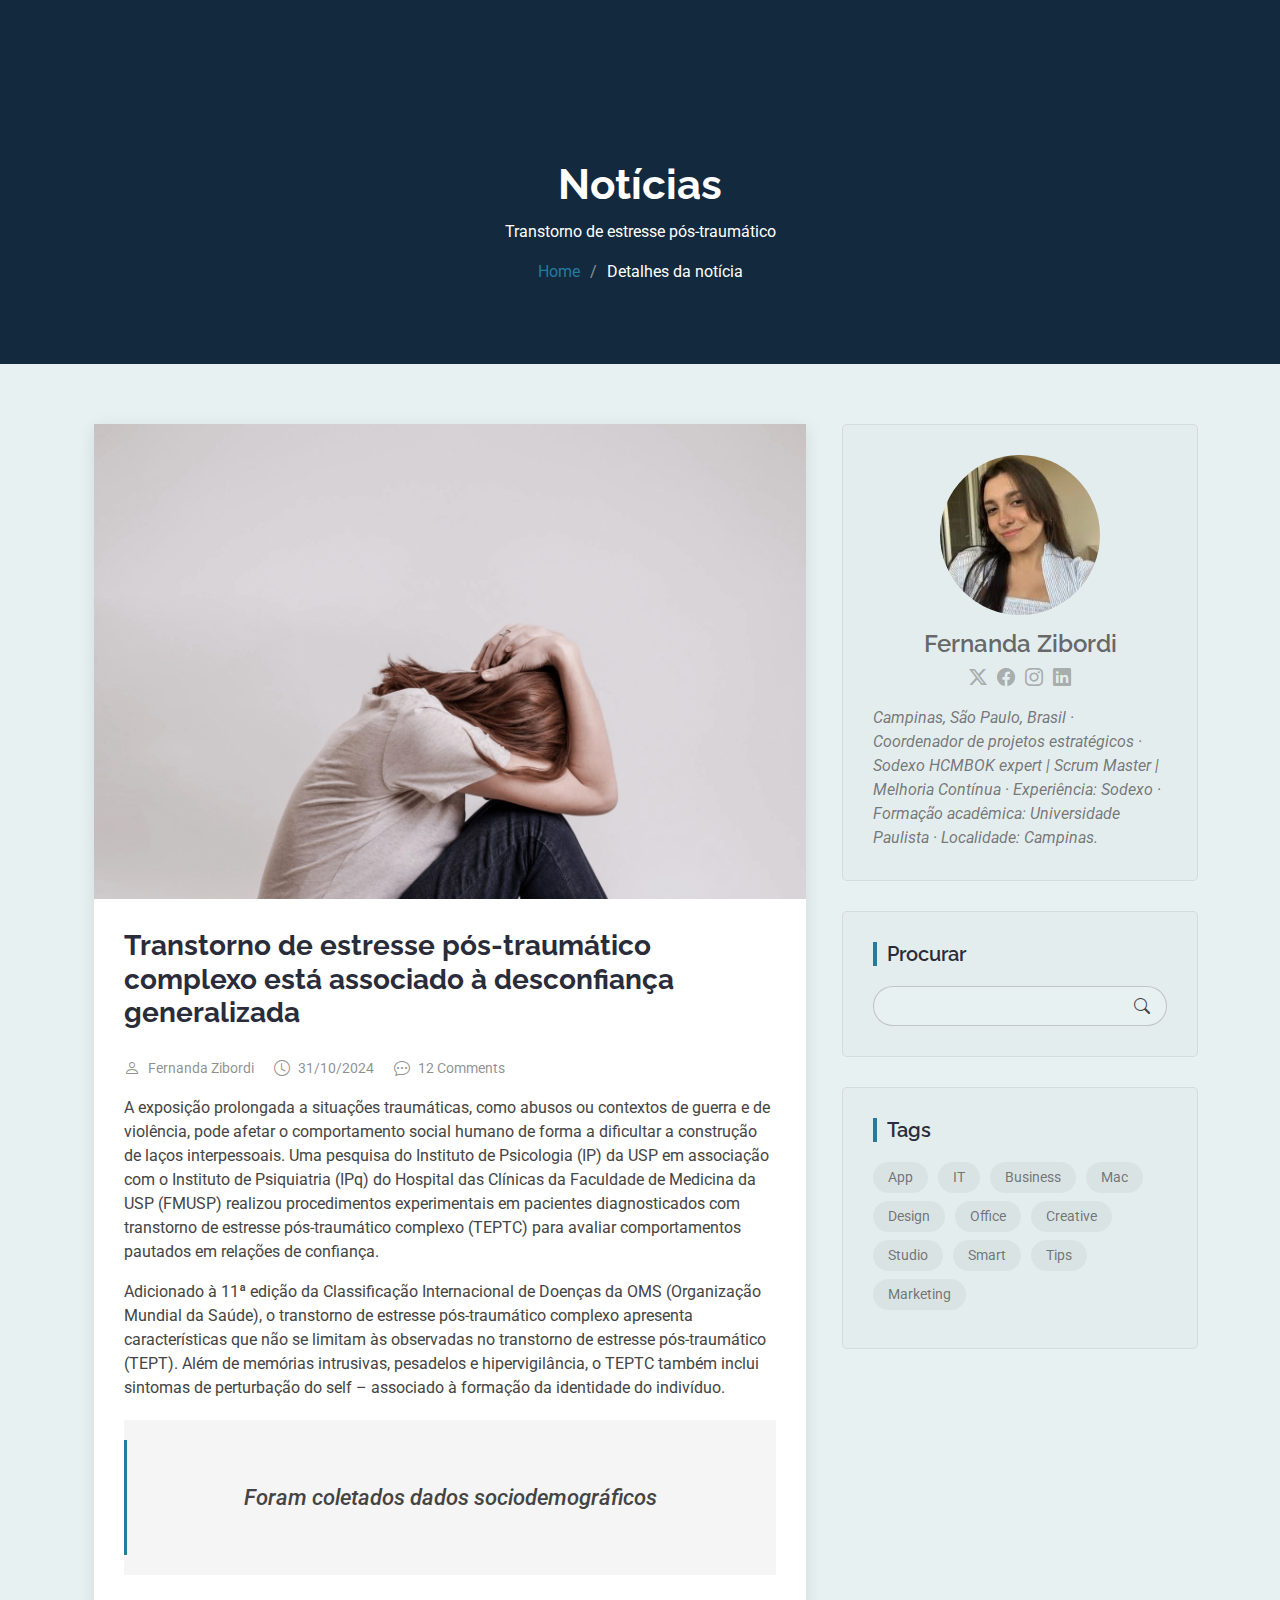
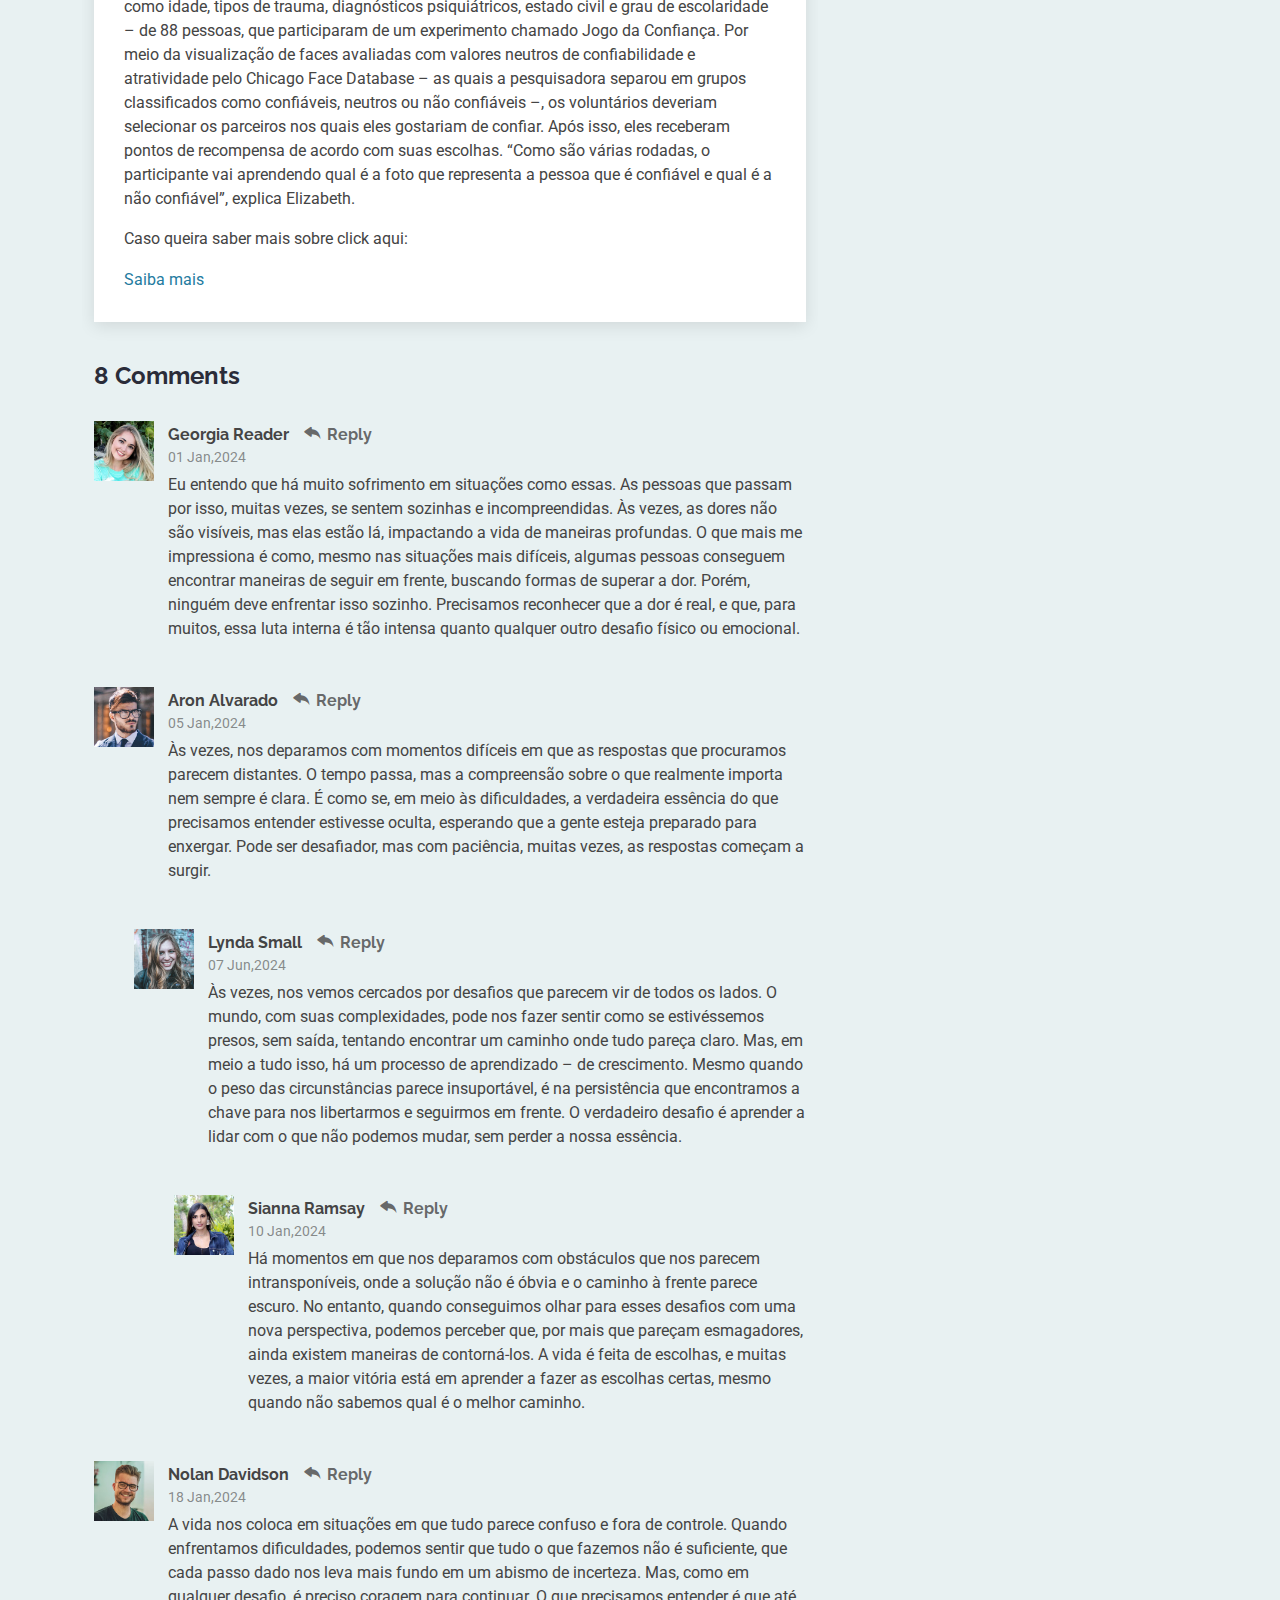
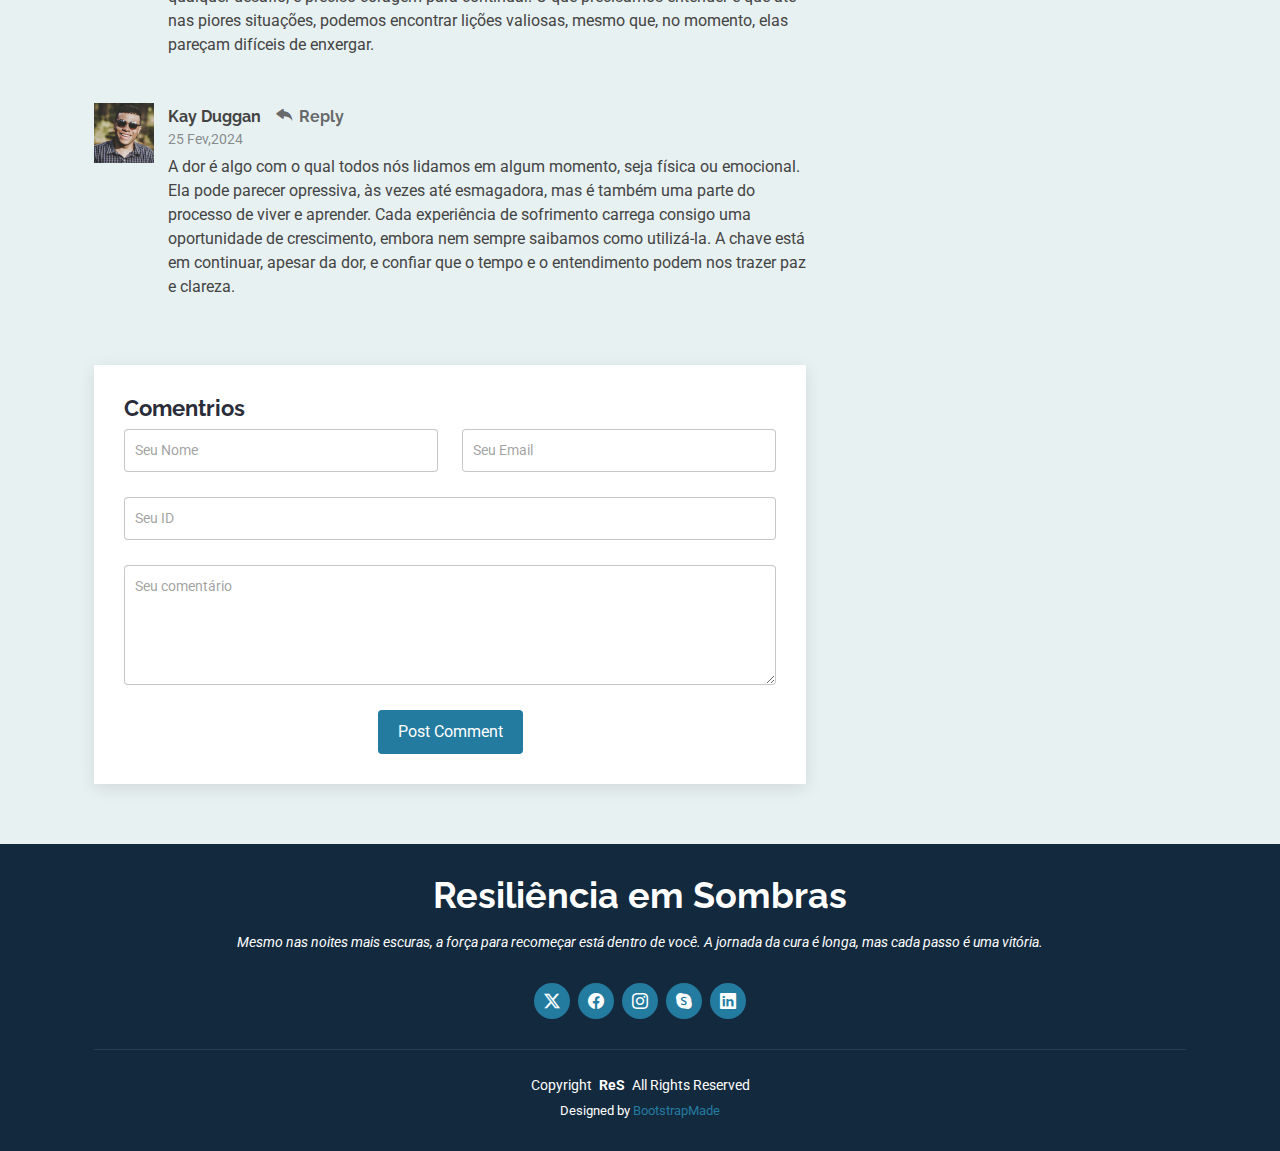
<file: blog-details.html>
<!DOCTYPE html>
<html lang="en">

<head>
  <meta charset="utf-8">
  <meta content="width=device-width, initial-scale=1.0" name="viewport">
  <title>Blog Details - Selecao Bootstrap Template</title>
  <meta name="description" content="">
  <meta name="keywords" content="">

  <!-- Favicons -->
  <link href="assets/img/favicon.png" rel="icon">
  <link href="assets/img/apple-touch-icon.png" rel="apple-touch-icon">

  <!-- Fonts -->
  <link href="https://fonts.googleapis.com" rel="preconnect">
  <link href="https://fonts.gstatic.com" rel="preconnect" crossorigin>
  <link href="https://fonts.googleapis.com/css2?family=Roboto:ital,wght@0,100;0,300;0,400;0,500;0,700;0,900;1,100;1,300;1,400;1,500;1,700;1,900&family=Poppins:ital,wght@0,100;0,200;0,300;0,400;0,500;0,600;0,700;0,800;0,900;1,100;1,200;1,300;1,400;1,500;1,600;1,700;1,800;1,900&family=Raleway:ital,wght@0,100;0,200;0,300;0,400;0,500;0,600;0,700;0,800;0,900;1,100;1,200;1,300;1,400;1,500;1,600;1,700;1,800;1,900&display=swap" rel="stylesheet">

  <!-- Vendor CSS Files -->
  <link href="assets/vendor/bootstrap/css/bootstrap.min.css" rel="stylesheet">
  <link href="assets/vendor/bootstrap-icons/bootstrap-icons.css" rel="stylesheet">
  <link href="assets/vendor/aos/aos.css" rel="stylesheet">
  <link href="assets/vendor/animate.css/animate.min.css" rel="stylesheet">
  <link href="assets/vendor/glightbox/css/glightbox.min.css" rel="stylesheet">
  <link href="assets/vendor/swiper/swiper-bundle.min.css" rel="stylesheet">

  <!-- Main CSS File -->
  <link href="assets/css/main.css" rel="stylesheet">

  <!-- =======================================================
  * Template Name: Selecao
  * Template URL: https://bootstrapmade.com/selecao-bootstrap-template/
  * Updated: Aug 07 2024 with Bootstrap v5.3.3
  * Author: BootstrapMade.com
  * License: https://bootstrapmade.com/license/
  ======================================================== -->
</head>

<body class="blog-details-page">

  <header id="header" class="header d-flex align-items-center fixed-top">
    <div class="container-fluid container-xl position-relative d-flex align-items-center justify-content-between">

      <a href="index.html" class="logo d-flex align-items-center">
        <!-- Uncomment the line below if you also wish to use an image logo -->
        <!-- <img src="assets/img/logo.png" alt=""> -->
        
      </a>

      <nav id="navmenu" class="navmenu">
        
        <i class="mobile-nav-toggle d-xl-none bi bi-list"></i>
      </nav>

    </div>
  </header>

  <main class="main">

    <!-- Page Title -->
    <div class="page-title dark-background">
      <div class="container position-relative">
        <h1>Notícias</h1>
        <p>Transtorno de estresse pós-traumático</p>
        <nav class="breadcrumbs">
          <ol>
            <li><a href="index.html">Home</a></li>
            <li class="current">Detalhes da notícia</li>
          </ol>
        </nav>
      </div>
    </div><!-- End Page Title -->

    <div class="container">
      <div class="row">

        <div class="col-lg-8">

          <!-- Blog Details Section -->
          <section id="blog-details" class="blog-details section">
            <div class="container">

              <article class="article">

                <div class="post-img">
                  <img src="img//blog/estresse5.png" alt="" class="img-fluid">
                </div>

                <h2 class="title">Transtorno de estresse pós-traumático complexo está associado à desconfiança generalizada</h2>

                <div class="meta-top">
                  <ul>
                    <li class="d-flex align-items-center"><i class="bi bi-person"></i> <a href="blog-details.html">Fernanda Zibordi</a></li>
                    <li class="d-flex align-items-center"><i class="bi bi-clock"></i> <a href="blog-details.html"><time datetime="2020-01-01">31/10/2024</time></a></li>
                    <li class="d-flex align-items-center"><i class="bi bi-chat-dots"></i> <a href="blog-details.html">12 Comments</a></li>
                  </ul>
                </div><!-- End meta top -->

                <div class="content">
                  <p>
                    A exposição prolongada a situações traumáticas, como abusos ou contextos de guerra e de violência, pode afetar o comportamento social humano de forma a dificultar a construção de laços interpessoais. Uma pesquisa do Instituto de Psicologia (IP) da USP em associação com o Instituto de Psiquiatria (IPq) do Hospital das Clínicas da Faculdade de Medicina da USP (FMUSP) realizou procedimentos experimentais em pacientes diagnosticados com transtorno de estresse pós-traumático complexo (TEPTC) para avaliar comportamentos pautados em relações de confiança.


                  </p>

                  <p>
                    Adicionado à 11ª edição da Classificação Internacional de Doenças da OMS (Organização Mundial da Saúde), o transtorno de estresse pós-traumático complexo apresenta características que não se limitam às observadas no transtorno de estresse pós-traumático (TEPT). Além de memórias intrusivas, pesadelos e hipervigilância, o TEPTC também inclui sintomas de perturbação do self – associado à formação da identidade do indivíduo. 
                  </p>

                  <blockquote>
                    <p>
                      Foram coletados dados sociodemográficos
                    </p>
                  </blockquote>

                  <p>
                    como idade, tipos de trauma, diagnósticos psiquiátricos, estado civil e grau de escolaridade – de 88 pessoas, que participaram de um experimento chamado Jogo da Confiança. Por meio da visualização de faces avaliadas com valores neutros de confiabilidade e atratividade pelo Chicago Face Database – as quais a pesquisadora separou em grupos classificados como confiáveis, neutros ou não confiáveis –, os voluntários deveriam selecionar os parceiros nos quais eles gostariam de confiar. Após isso, eles receberam pontos de recompensa de acordo com suas escolhas. “Como são várias rodadas, o participante vai aprendendo qual é a foto que representa a pessoa que é confiável e qual é a não confiável”, explica Elizabeth.
                  </p>
                  <p>Caso queira saber mais sobre click aqui: </p>
                  <a class="cta-btn align-middle" href="https://jornal.usp.br/ciencias/transtorno-de-estresse-pos-traumatico-complexo-esta-associado-a-desconfianca-generalizada/" target="_blank">Saiba mais</a>

                </div><!-- End meta bottom -->

              </article>

            </div>
          </section><!-- /Blog Details Section -->

          <!-- Blog Comments Section -->
          <section id="blog-comments" class="blog-comments section">

            <div class="container">

              <h4 class="comments-count">8 Comments</h4>

              <div id="comment-1" class="comment">
                <div class="d-flex">
                  <div class="comment-img"><img src="assets/img/blog/comments-1.jpg" alt=""></div>
                  <div>
                    <h5><a href="">Georgia Reader</a> <a href="#" class="reply"><i class="bi bi-reply-fill"></i> Reply</a></h5>
                    <time datetime="2020-01-01">01 Jan,2024</time>
                    <p>
                      Eu entendo que há muito sofrimento em situações como essas. As pessoas que passam por isso, muitas vezes, se sentem sozinhas e incompreendidas. Às vezes, as dores não são visíveis, mas elas estão lá, impactando a vida de maneiras profundas. O que mais me impressiona é como, mesmo nas situações mais difíceis, algumas pessoas conseguem encontrar maneiras de seguir em frente, buscando formas de superar a dor. Porém, ninguém deve enfrentar isso sozinho. Precisamos reconhecer que a dor é real, e que, para muitos, essa luta interna é tão intensa quanto qualquer outro desafio físico ou emocional.
                    </p>
                  </div>
                </div>
              </div><!-- End comment #1 -->

              <div id="comment-2" class="comment">
                <div class="d-flex">
                  <div class="comment-img"><img src="assets/img/blog/comments-2.jpg" alt=""></div>
                  <div>
                    <h5><a href="">Aron Alvarado</a> <a href="#" class="reply"><i class="bi bi-reply-fill"></i> Reply</a></h5>
                    <time datetime="2020-01-01">05 Jan,2024</time>
                    <p>
                      Às vezes, nos deparamos com momentos difíceis em que as respostas que procuramos parecem distantes. O tempo passa, mas a compreensão sobre o que realmente importa nem sempre é clara. É como se, em meio às dificuldades, a verdadeira essência do que precisamos entender estivesse oculta, esperando que a gente esteja preparado para enxergar. Pode ser desafiador, mas com paciência, muitas vezes, as respostas começam a surgir.
                    </p>
                  </div>
                </div>

                <div id="comment-reply-1" class="comment comment-reply">
                  <div class="d-flex">
                    <div class="comment-img"><img src="assets/img/blog/comments-3.jpg" alt=""></div>
                    <div>
                      <h5><a href="">Lynda Small</a> <a href="#" class="reply"><i class="bi bi-reply-fill"></i> Reply</a></h5>
                      <time datetime="2020-01-01">07 Jun,2024</time>
                      <p>
                        Às vezes, nos vemos cercados por desafios que parecem vir de todos os lados. O mundo, com suas complexidades, pode nos fazer sentir como se estivéssemos presos, sem saída, tentando encontrar um caminho onde tudo pareça claro. Mas, em meio a tudo isso, há um processo de aprendizado – de crescimento. Mesmo quando o peso das circunstâncias parece insuportável, é na persistência que encontramos a chave para nos libertarmos e seguirmos em frente. O verdadeiro desafio é aprender a lidar com o que não podemos mudar, sem perder a nossa essência.
                      </p>
                    </div>
                  </div>

                  <div id="comment-reply-2" class="comment comment-reply">
                    <div class="d-flex">
                      <div class="comment-img"><img src="assets/img/blog/comments-4.jpg" alt=""></div>
                      <div>
                        <h5><a href="">Sianna Ramsay</a> <a href="#" class="reply"><i class="bi bi-reply-fill"></i> Reply</a></h5>
                        <time datetime="2020-01-01">10 Jan,2024</time>
                        <p>
                          Há momentos em que nos deparamos com obstáculos que nos parecem intransponíveis, onde a solução não é óbvia e o caminho à frente parece escuro. No entanto, quando conseguimos olhar para esses desafios com uma nova perspectiva, podemos perceber que, por mais que pareçam esmagadores, ainda existem maneiras de contorná-los. A vida é feita de escolhas, e muitas vezes, a maior vitória está em aprender a fazer as escolhas certas, mesmo quando não sabemos qual é o melhor caminho.
                        </p>
                      </div>
                    </div>

                  </div><!-- End comment reply #2-->

                </div><!-- End comment reply #1-->

              </div><!-- End comment #2-->

              <div id="comment-3" class="comment">
                <div class="d-flex">
                  <div class="comment-img"><img src="assets/img/blog/comments-5.jpg" alt=""></div>
                  <div>
                    <h5><a href="">Nolan Davidson</a> <a href="#" class="reply"><i class="bi bi-reply-fill"></i> Reply</a></h5>
                    <time datetime="2020-01-01">18 Jan,2024</time>
                    <p>
                      A vida nos coloca em situações em que tudo parece confuso e fora de controle. Quando enfrentamos dificuldades, podemos sentir que tudo o que fazemos não é suficiente, que cada passo dado nos leva mais fundo em um abismo de incerteza. Mas, como em qualquer desafio, é preciso coragem para continuar. O que precisamos entender é que até nas piores situações, podemos encontrar lições valiosas, mesmo que, no momento, elas pareçam difíceis de enxergar.
                    </p>
                  </div>
                </div>

              </div><!-- End comment #3 -->

              <div id="comment-4" class="comment">
                <div class="d-flex">
                  <div class="comment-img"><img src="assets/img/blog/comments-6.jpg" alt=""></div>
                  <div>
                    <h5><a href="">Kay Duggan</a> <a href="#" class="reply"><i class="bi bi-reply-fill"></i> Reply</a></h5>
                    <time datetime="2020-01-01">25 Fev,2024</time>
                    <p>
                      A dor é algo com o qual todos nós lidamos em algum momento, seja física ou emocional. Ela pode parecer opressiva, às vezes até esmagadora, mas é também uma parte do processo de viver e aprender. Cada experiência de sofrimento carrega consigo uma oportunidade de crescimento, embora nem sempre saibamos como utilizá-la. A chave está em continuar, apesar da dor, e confiar que o tempo e o entendimento podem nos trazer paz e clareza.
                    </p>
                  </div>
                </div>

              </div><!-- End comment #4 -->

            </div>

          </section><!-- /Blog Comments Section -->

          <!-- Comment Form Section -->
          <section id="comment-form" class="comment-form section">
            <div class="container">

              <form action="">

                <h4>Comentrios</h4>
                <div class="row">
                  <div class="col-md-6 form-group">
                    <input name="name" type="text" class="form-control" placeholder="Seu Nome">
                  </div>
                  <div class="col-md-6 form-group">
                    <input name="email" type="text" class="form-control" placeholder="Seu Email">
                  </div>
                </div>
                <div class="row">
                  <div class="col form-group">
                    <input name="website" type="text" class="form-control" placeholder="Seu ID">
                  </div>
                </div>
                <div class="row">
                  <div class="col form-group">
                    <textarea name="comment" class="form-control" placeholder="Seu comentário"></textarea>
                  </div>
                </div>

                <div class="text-center">
                  <button type="submit" class="btn btn-primary">Post Comment</button>
                </div>

              </form>

            </div>
          </section><!-- /Comment Form Section -->

        </div>

        <div class="col-lg-4 sidebar">

          <div class="widgets-container">

            <!-- Blog Author Widget -->
            <div class="blog-author-widget widget-item">

              <div class="d-flex flex-column align-items-center">
                <img src="img/blog/fernanda.jfif" class="rounded-circle flex-shrink-0" alt="">
                <h4>Fernanda Zibordi</h4>
                <div class="social-links">
                  <a href="https://x.com/#"><i class="bi bi-twitter-x"></i></a>
                  <a href="https://facebook.com/#"><i class="bi bi-facebook"></i></a>
                  <a href="https://instagram.com/#"><i class="biu bi-instagram"></i></a>
                  <a href="https://instagram.com/#"><i class="biu bi-linkedin"></i></a>
                </div>

                <p>
                  Campinas, São Paulo, Brasil · Coordenador de projetos estratégicos · Sodexo
HCMBOK expert | Scrum Master | Melhoria Contínua · Experiência: Sodexo · Formação acadêmica: Universidade Paulista · Localidade: Campinas.
                </p>

              </div>
            </div><!--/Blog Author Widget -->

            <!-- Search Widget -->
            <div class="search-widget widget-item">

              <h3 class="widget-title">Procurar</h3>
              <form action="">
                <input type="text">
                <button type="submit" title="Search"><i class="bi bi-search"></i></button>
              </form>

            </div><!--/Search Widget -->

            <!-- Tags Widget -->
            <div class="tags-widget widget-item">

              <h3 class="widget-title">Tags</h3>
              <ul>
                <li><a href="#">App</a></li>
                <li><a href="#">IT</a></li>
                <li><a href="#">Business</a></li>
                <li><a href="#">Mac</a></li>
                <li><a href="#">Design</a></li>
                <li><a href="#">Office</a></li>
                <li><a href="#">Creative</a></li>
                <li><a href="#">Studio</a></li>
                <li><a href="#">Smart</a></li>
                <li><a href="#">Tips</a></li>
                <li><a href="#">Marketing</a></li>
              </ul>

            </div><!--/Tags Widget -->

          </div>

        </div>

      </div>
    </div>

  </main>

  <footer id="footer" class="footer dark-background">
    <div class="container">
      <h3 class="sitename">Resiliência em Sombras</h3>
      <p>Mesmo nas noites mais escuras, a força para recomeçar está dentro de você. A jornada da cura é longa, mas cada passo é uma vitória.</p>
      <div class="social-links d-flex justify-content-center">
        <a href=""><i class="bi bi-twitter-x"></i></a>
        <a href=""><i class="bi bi-facebook"></i></a>
        <a href=""><i class="bi bi-instagram"></i></a>
        <a href=""><i class="bi bi-skype"></i></a>
        <a href=""><i class="bi bi-linkedin"></i></a>
      </div>
      <div class="container">
        <div class="copyright">
          <span>Copyright</span> <strong class="px-1 sitename">ReS</strong> <span>All Rights Reserved</span>
        </div>
        <div class="credits">
          <!-- All the links in the footer should remain intact. -->
          <!-- You can delete the links only if you've purchased the pro version. -->
          <!-- Licensing information: https://bootstrapmade.com/license/ -->
          <!-- Purchase the pro version with working PHP/AJAX contact form: [buy-url] -->
          Designed by <a href="https://bootstrapmade.com/">BootstrapMade</a>
        </div>
      </div>
    </div>
  </footer>

  <!-- Scroll Top -->
  <a href="#" id="scroll-top" class="scroll-top d-flex align-items-center justify-content-center"><i class="bi bi-arrow-up-short"></i></a>

  <!-- Preloader -->
  <div id="preloader"></div>

  <!-- Vendor JS Files -->
  <script src="assets/vendor/bootstrap/js/bootstrap.bundle.min.js"></script>
  <script src="assets/vendor/php-email-form/validate.js"></script>
  <script src="assets/vendor/aos/aos.js"></script>
  <script src="assets/vendor/glightbox/js/glightbox.min.js"></script>
  <script src="assets/vendor/imagesloaded/imagesloaded.pkgd.min.js"></script>
  <script src="assets/vendor/isotope-layout/isotope.pkgd.min.js"></script>
  <script src="assets/vendor/swiper/swiper-bundle.min.js"></script>

  <!-- Main JS File -->
  <script src="assets/js/main.js"></script>

</body>

</html>
</file>
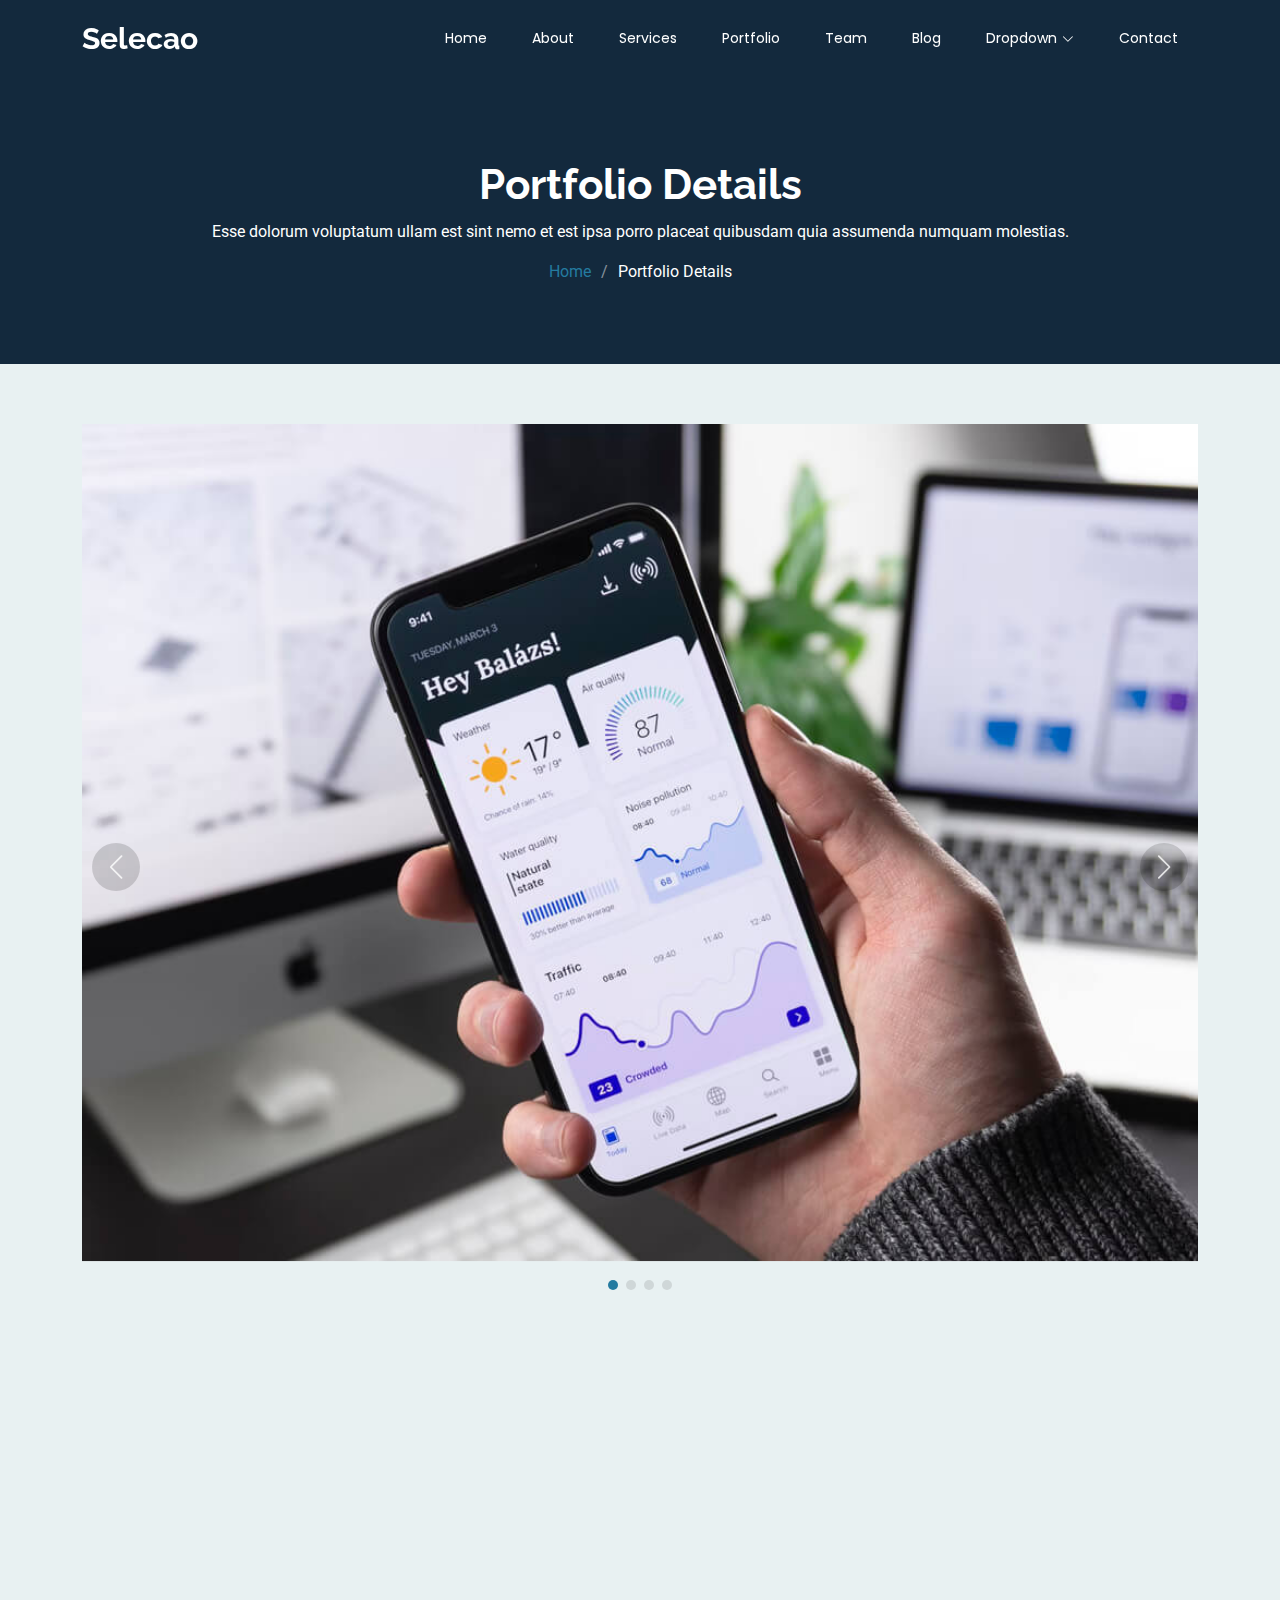
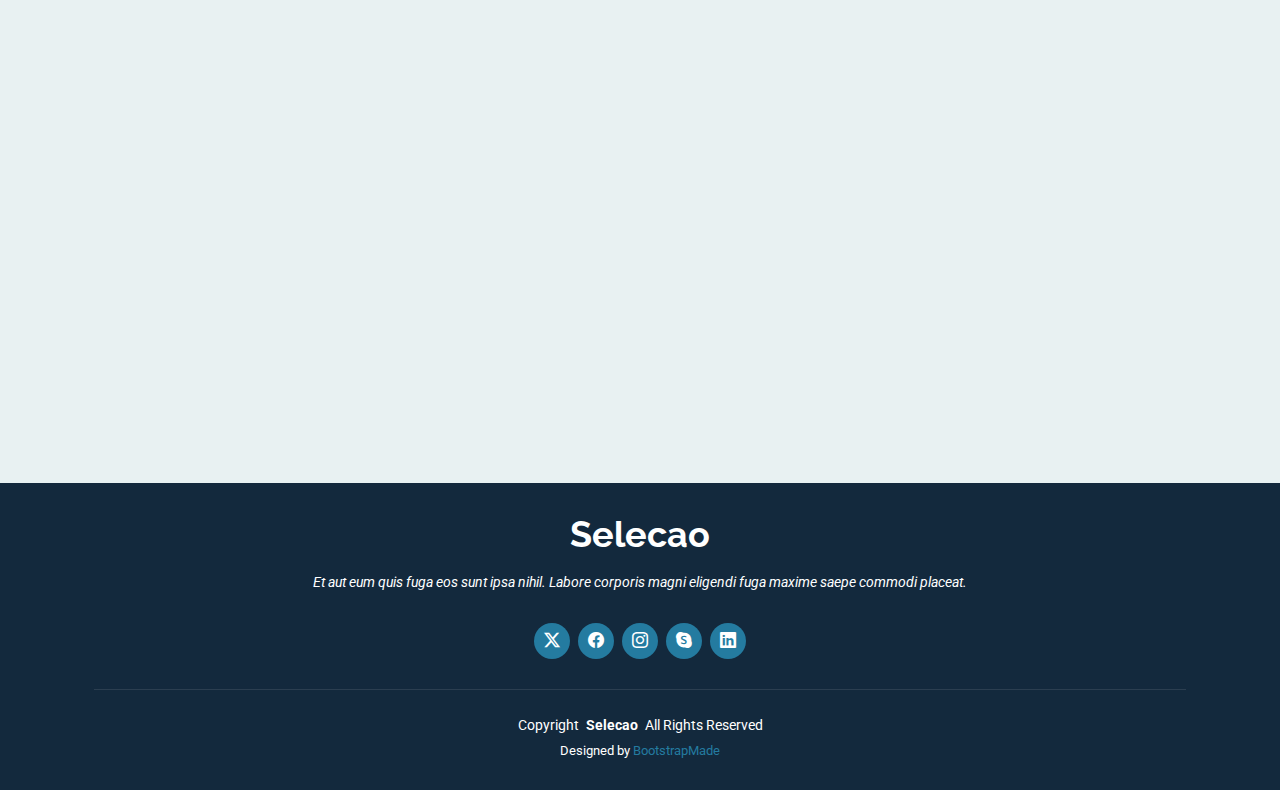
<file: portfolio-details.html>
<!DOCTYPE html>
<html lang="en">

<head>
  <meta charset="utf-8">
  <meta content="width=device-width, initial-scale=1.0" name="viewport">
  <title>Portfolio Details - Selecao Bootstrap Template</title>
  <meta name="description" content="">
  <meta name="keywords" content="">

  <!-- Favicons -->
  <link href="assets/img/favicon.png" rel="icon">
  <link href="assets/img/apple-touch-icon.png" rel="apple-touch-icon">

  <!-- Fonts -->
  <link href="https://fonts.googleapis.com" rel="preconnect">
  <link href="https://fonts.gstatic.com" rel="preconnect" crossorigin>
  <link href="https://fonts.googleapis.com/css2?family=Roboto:ital,wght@0,100;0,300;0,400;0,500;0,700;0,900;1,100;1,300;1,400;1,500;1,700;1,900&family=Poppins:ital,wght@0,100;0,200;0,300;0,400;0,500;0,600;0,700;0,800;0,900;1,100;1,200;1,300;1,400;1,500;1,600;1,700;1,800;1,900&family=Raleway:ital,wght@0,100;0,200;0,300;0,400;0,500;0,600;0,700;0,800;0,900;1,100;1,200;1,300;1,400;1,500;1,600;1,700;1,800;1,900&display=swap" rel="stylesheet">

  <!-- Vendor CSS Files -->
  <link href="assets/vendor/bootstrap/css/bootstrap.min.css" rel="stylesheet">
  <link href="assets/vendor/bootstrap-icons/bootstrap-icons.css" rel="stylesheet">
  <link href="assets/vendor/aos/aos.css" rel="stylesheet">
  <link href="assets/vendor/animate.css/animate.min.css" rel="stylesheet">
  <link href="assets/vendor/glightbox/css/glightbox.min.css" rel="stylesheet">
  <link href="assets/vendor/swiper/swiper-bundle.min.css" rel="stylesheet">

  <!-- Main CSS File -->
  <link href="assets/css/main.css" rel="stylesheet">

  <!-- =======================================================
  * Template Name: Selecao
  * Template URL: https://bootstrapmade.com/selecao-bootstrap-template/
  * Updated: Aug 07 2024 with Bootstrap v5.3.3
  * Author: BootstrapMade.com
  * License: https://bootstrapmade.com/license/
  ======================================================== -->
</head>

<body class="portfolio-details-page">

  <header id="header" class="header d-flex align-items-center fixed-top">
    <div class="container-fluid container-xl position-relative d-flex align-items-center justify-content-between">

      <a href="index.html" class="logo d-flex align-items-center">
        <!-- Uncomment the line below if you also wish to use an image logo -->
        <!-- <img src="assets/img/logo.png" alt=""> -->
        <h1 class="sitename">Selecao</h1>
      </a>

      <nav id="navmenu" class="navmenu">
        <ul>
          <li><a href="#hero">Home</a></li>
          <li><a href="#about">About</a></li>
          <li><a href="#services">Services</a></li>
          <li><a href="#portfolio">Portfolio</a></li>
          <li><a href="#team">Team</a></li>
          <li><a href="blog.html">Blog</a></li>
          <li class="dropdown"><a href="#"><span>Dropdown</span> <i class="bi bi-chevron-down toggle-dropdown"></i></a>
            <ul>
              <li><a href="#">Dropdown 1</a></li>
              <li class="dropdown"><a href="#"><span>Deep Dropdown</span> <i class="bi bi-chevron-down toggle-dropdown"></i></a>
                <ul>
                  <li><a href="#">Deep Dropdown 1</a></li>
                  <li><a href="#">Deep Dropdown 2</a></li>
                  <li><a href="#">Deep Dropdown 3</a></li>
                  <li><a href="#">Deep Dropdown 4</a></li>
                  <li><a href="#">Deep Dropdown 5</a></li>
                </ul>
              </li>
              <li><a href="#">Dropdown 2</a></li>
              <li><a href="#">Dropdown 3</a></li>
              <li><a href="#">Dropdown 4</a></li>
            </ul>
          </li>
          <li><a href="#contact">Contact</a></li>
        </ul>
        <i class="mobile-nav-toggle d-xl-none bi bi-list"></i>
      </nav>

    </div>
  </header>

  <main class="main">

    <!-- Page Title -->
    <div class="page-title dark-background">
      <div class="container position-relative">
        <h1>Portfolio Details</h1>
        <p>Esse dolorum voluptatum ullam est sint nemo et est ipsa porro placeat quibusdam quia assumenda numquam molestias.</p>
        <nav class="breadcrumbs">
          <ol>
            <li><a href="index.html">Home</a></li>
            <li class="current">Portfolio Details</li>
          </ol>
        </nav>
      </div>
    </div><!-- End Page Title -->

    <!-- Portfolio Details Section -->
    <section id="portfolio-details" class="portfolio-details section">

      <div class="container" data-aos="fade-up">

        <div class="portfolio-details-slider swiper init-swiper">
          <script type="application/json" class="swiper-config">
            {
              "loop": true,
              "speed": 600,
              "autoplay": {
                "delay": 5000
              },
              "slidesPerView": "auto",
              "navigation": {
                "nextEl": ".swiper-button-next",
                "prevEl": ".swiper-button-prev"
              },
              "pagination": {
                "el": ".swiper-pagination",
                "type": "bullets",
                "clickable": true
              }
            }
          </script>
          <div class="swiper-wrapper align-items-center">

            <div class="swiper-slide">
              <img src="assets/img/portfolio/app-1.jpg" alt="">
            </div>

            <div class="swiper-slide">
              <img src="assets/img/portfolio/product-1.jpg" alt="">
            </div>

            <div class="swiper-slide">
              <img src="assets/img/portfolio/branding-1.jpg" alt="">
            </div>

            <div class="swiper-slide">
              <img src="assets/img/portfolio/books-1.jpg" alt="">
            </div>

          </div>
          <div class="swiper-button-prev"></div>
          <div class="swiper-button-next"></div>
          <div class="swiper-pagination"></div>
        </div>

        <div class="row justify-content-between gy-4 mt-4">

          <div class="col-lg-8" data-aos="fade-up">
            <div class="portfolio-description">
              <h2>This is an example of portfolio details</h2>
              <p>
                Autem ipsum nam porro corporis rerum. Quis eos dolorem eos itaque inventore commodi labore quia quia. Exercitationem repudiandae officiis neque suscipit non officia eaque itaque enim. Voluptatem officia accusantium nesciunt est omnis tempora consectetur dignissimos. Sequi nulla at esse enim cum deserunt eius.
              </p>
              <p>
                Amet consequatur qui dolore veniam voluptatem voluptatem sit. Non aspernatur atque natus ut cum nam et. Praesentium error dolores rerum minus sequi quia veritatis eum. Eos et doloribus doloremque nesciunt molestiae laboriosam.
              </p>

              <div class="testimonial-item">
                <p>
                  <i class="bi bi-quote quote-icon-left"></i>
                  <span>Export tempor illum tamen malis malis eram quae irure esse labore quem cillum quid cillum eram malis quorum velit fore eram velit sunt aliqua noster fugiat irure amet legam anim culpa.</span>
                  <i class="bi bi-quote quote-icon-right"></i>
                </p>
                <div>
                  <img src="assets/img/testimonials/testimonials-2.jpg" class="testimonial-img" alt="">
                  <h3>Sara Wilsson</h3>
                  <h4>Designer</h4>
                </div>
              </div>

              <p>
                Impedit ipsum quae et aliquid doloribus et voluptatem quasi. Perspiciatis occaecati earum et magnam animi. Quibusdam non qui ea vitae suscipit vitae sunt. Repudiandae incidunt cumque minus deserunt assumenda tempore. Delectus voluptas necessitatibus est.
              </p>

              <p>
                Sunt voluptatum sapiente facilis quo odio aut ipsum repellat debitis. Molestiae et autem libero. Explicabo et quod necessitatibus similique quis dolor eum. Numquam eaque praesentium rem et qui nesciunt.
              </p>

            </div>
          </div>

          <div class="col-lg-3" data-aos="fade-up" data-aos-delay="100">
            <div class="portfolio-info">
              <h3>Project information</h3>
              <ul>
                <li><strong>Category</strong> Web design</li>
                <li><strong>Client</strong> ASU Company</li>
                <li><strong>Project date</strong> 01 March, 2020</li>
                <li><strong>Project URL</strong> <a href="#">www.example.com</a></li>
                <li><a href="#" class="btn-visit align-self-start">Visit Website</a></li>
              </ul>
            </div>
          </div>

        </div>

      </div>

    </section><!-- /Portfolio Details Section -->

  </main>

  <footer id="footer" class="footer dark-background">
    <div class="container">
      <h3 class="sitename">Selecao</h3>
      <p>Et aut eum quis fuga eos sunt ipsa nihil. Labore corporis magni eligendi fuga maxime saepe commodi placeat.</p>
      <div class="social-links d-flex justify-content-center">
        <a href=""><i class="bi bi-twitter-x"></i></a>
        <a href=""><i class="bi bi-facebook"></i></a>
        <a href=""><i class="bi bi-instagram"></i></a>
        <a href=""><i class="bi bi-skype"></i></a>
        <a href=""><i class="bi bi-linkedin"></i></a>
      </div>
      <div class="container">
        <div class="copyright">
          <span>Copyright</span> <strong class="px-1 sitename">Selecao</strong> <span>All Rights Reserved</span>
        </div>
        <div class="credits">
          <!-- All the links in the footer should remain intact. -->
          <!-- You can delete the links only if you've purchased the pro version. -->
          <!-- Licensing information: https://bootstrapmade.com/license/ -->
          <!-- Purchase the pro version with working PHP/AJAX contact form: [buy-url] -->
          Designed by <a href="https://bootstrapmade.com/">BootstrapMade</a>
        </div>
      </div>
    </div>
  </footer>

  <!-- Scroll Top -->
  <a href="#" id="scroll-top" class="scroll-top d-flex align-items-center justify-content-center"><i class="bi bi-arrow-up-short"></i></a>

  <!-- Preloader -->
  <div id="preloader"></div>

  <!-- Vendor JS Files -->
  <script src="assets/vendor/bootstrap/js/bootstrap.bundle.min.js"></script>
  <script src="assets/vendor/php-email-form/validate.js"></script>
  <script src="assets/vendor/aos/aos.js"></script>
  <script src="assets/vendor/glightbox/js/glightbox.min.js"></script>
  <script src="assets/vendor/imagesloaded/imagesloaded.pkgd.min.js"></script>
  <script src="assets/vendor/isotope-layout/isotope.pkgd.min.js"></script>
  <script src="assets/vendor/swiper/swiper-bundle.min.js"></script>

  <!-- Main JS File -->
  <script src="assets/js/main.js"></script>

</body>

</html>
</file>
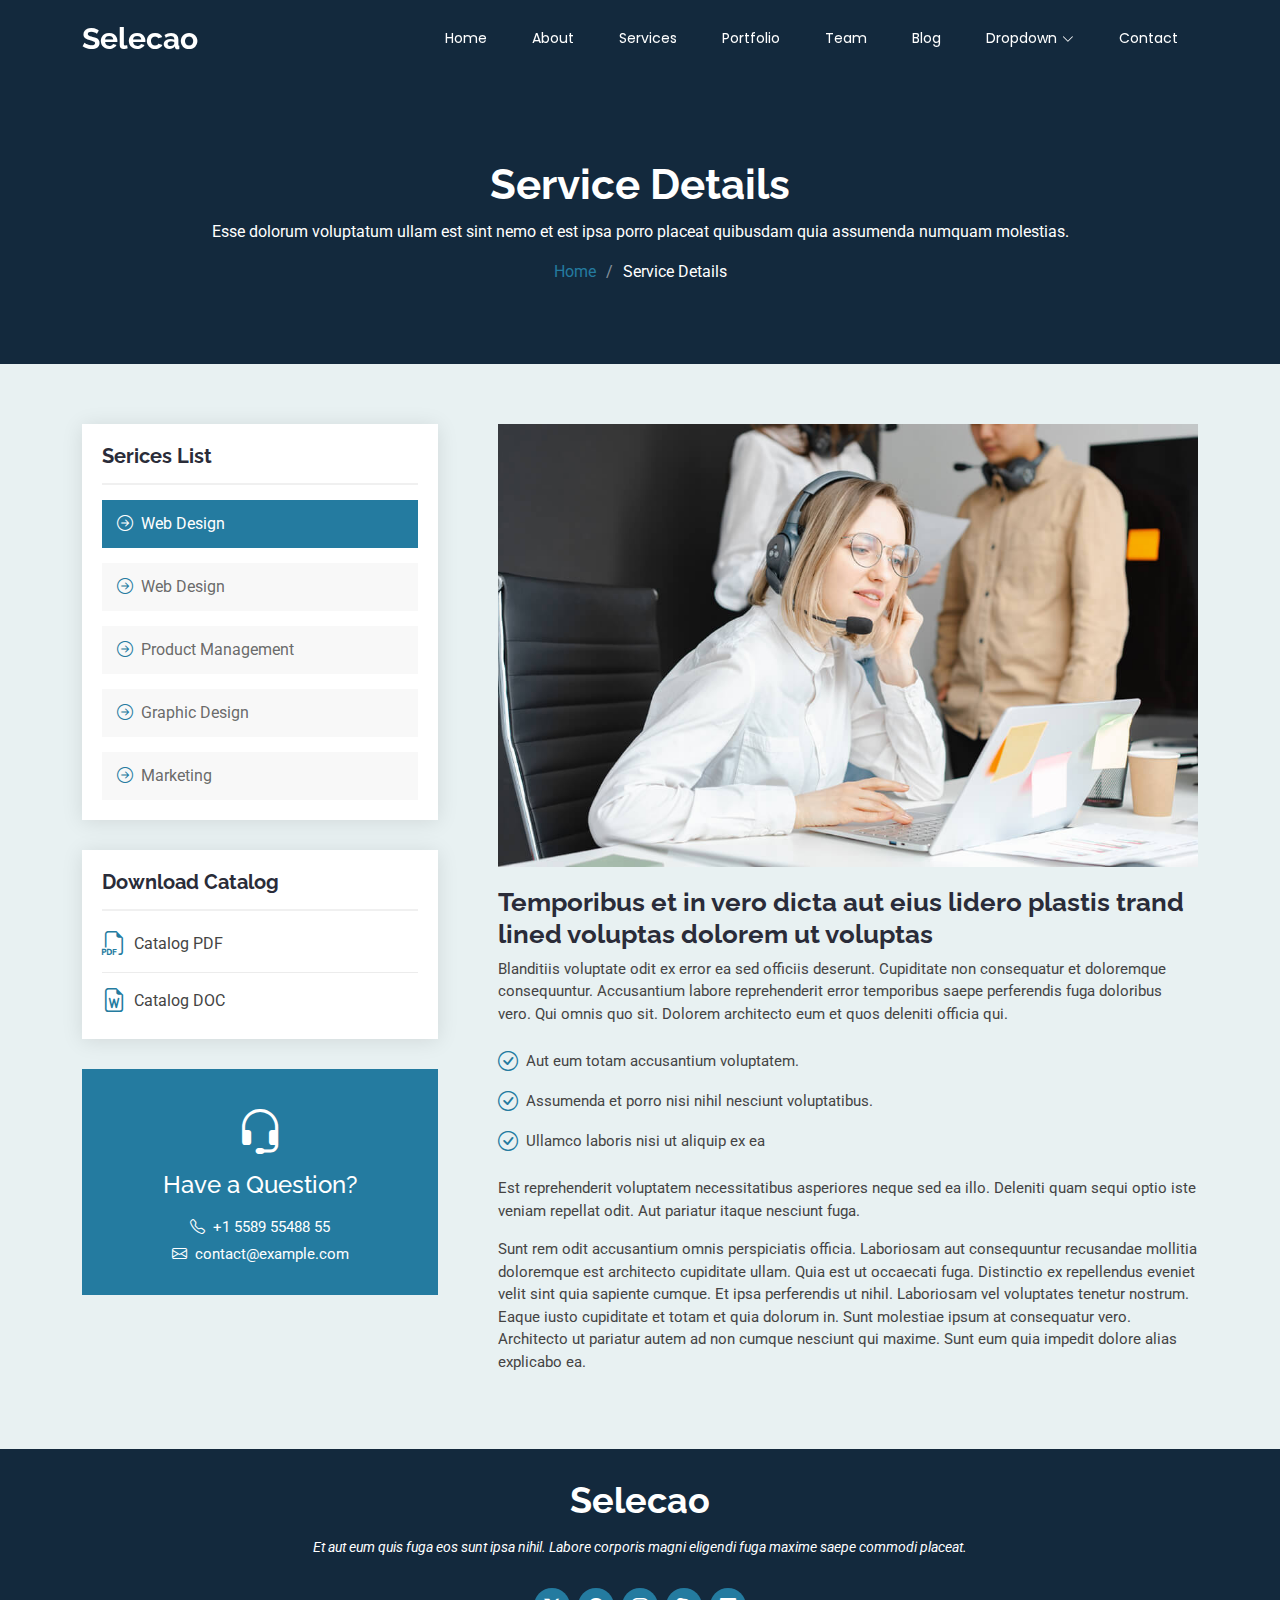
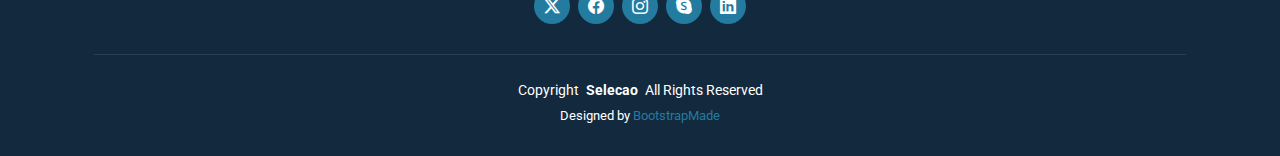
<file: service-details.html>
<!DOCTYPE html>
<html lang="en">

<head>
  <meta charset="utf-8">
  <meta content="width=device-width, initial-scale=1.0" name="viewport">
  <title>Service Details - Selecao Bootstrap Template</title>
  <meta name="description" content="">
  <meta name="keywords" content="">

  <!-- Favicons -->
  <link href="assets/img/favicon.png" rel="icon">
  <link href="assets/img/apple-touch-icon.png" rel="apple-touch-icon">

  <!-- Fonts -->
  <link href="https://fonts.googleapis.com" rel="preconnect">
  <link href="https://fonts.gstatic.com" rel="preconnect" crossorigin>
  <link href="https://fonts.googleapis.com/css2?family=Roboto:ital,wght@0,100;0,300;0,400;0,500;0,700;0,900;1,100;1,300;1,400;1,500;1,700;1,900&family=Poppins:ital,wght@0,100;0,200;0,300;0,400;0,500;0,600;0,700;0,800;0,900;1,100;1,200;1,300;1,400;1,500;1,600;1,700;1,800;1,900&family=Raleway:ital,wght@0,100;0,200;0,300;0,400;0,500;0,600;0,700;0,800;0,900;1,100;1,200;1,300;1,400;1,500;1,600;1,700;1,800;1,900&display=swap" rel="stylesheet">

  <!-- Vendor CSS Files -->
  <link href="assets/vendor/bootstrap/css/bootstrap.min.css" rel="stylesheet">
  <link href="assets/vendor/bootstrap-icons/bootstrap-icons.css" rel="stylesheet">
  <link href="assets/vendor/aos/aos.css" rel="stylesheet">
  <link href="assets/vendor/animate.css/animate.min.css" rel="stylesheet">
  <link href="assets/vendor/glightbox/css/glightbox.min.css" rel="stylesheet">
  <link href="assets/vendor/swiper/swiper-bundle.min.css" rel="stylesheet">

  <!-- Main CSS File -->
  <link href="assets/css/main.css" rel="stylesheet">

  <!-- =======================================================
  * Template Name: Selecao
  * Template URL: https://bootstrapmade.com/selecao-bootstrap-template/
  * Updated: Aug 07 2024 with Bootstrap v5.3.3
  * Author: BootstrapMade.com
  * License: https://bootstrapmade.com/license/
  ======================================================== -->
</head>

<body class="service-details-page">

  <header id="header" class="header d-flex align-items-center fixed-top">
    <div class="container-fluid container-xl position-relative d-flex align-items-center justify-content-between">

      <a href="index.html" class="logo d-flex align-items-center">
        <!-- Uncomment the line below if you also wish to use an image logo -->
        <!-- <img src="assets/img/logo.png" alt=""> -->
        <h1 class="sitename">Selecao</h1>
      </a>

      <nav id="navmenu" class="navmenu">
        <ul>
          <li><a href="#hero">Home</a></li>
          <li><a href="#about">About</a></li>
          <li><a href="#services">Services</a></li>
          <li><a href="#portfolio">Portfolio</a></li>
          <li><a href="#team">Team</a></li>
          <li><a href="blog.html">Blog</a></li>
          <li class="dropdown"><a href="#"><span>Dropdown</span> <i class="bi bi-chevron-down toggle-dropdown"></i></a>
            <ul>
              <li><a href="#">Dropdown 1</a></li>
              <li class="dropdown"><a href="#"><span>Deep Dropdown</span> <i class="bi bi-chevron-down toggle-dropdown"></i></a>
                <ul>
                  <li><a href="#">Deep Dropdown 1</a></li>
                  <li><a href="#">Deep Dropdown 2</a></li>
                  <li><a href="#">Deep Dropdown 3</a></li>
                  <li><a href="#">Deep Dropdown 4</a></li>
                  <li><a href="#">Deep Dropdown 5</a></li>
                </ul>
              </li>
              <li><a href="#">Dropdown 2</a></li>
              <li><a href="#">Dropdown 3</a></li>
              <li><a href="#">Dropdown 4</a></li>
            </ul>
          </li>
          <li><a href="#contact">Contact</a></li>
        </ul>
        <i class="mobile-nav-toggle d-xl-none bi bi-list"></i>
      </nav>

    </div>
  </header>

  <main class="main">

    <!-- Page Title -->
    <div class="page-title dark-background">
      <div class="container position-relative">
        <h1>Service Details</h1>
        <p>Esse dolorum voluptatum ullam est sint nemo et est ipsa porro placeat quibusdam quia assumenda numquam molestias.</p>
        <nav class="breadcrumbs">
          <ol>
            <li><a href="index.html">Home</a></li>
            <li class="current">Service Details</li>
          </ol>
        </nav>
      </div>
    </div><!-- End Page Title -->

    <!-- Service Details Section -->
    <section id="service-details" class="service-details section">

      <div class="container">

        <div class="row gy-5">

          <div class="col-lg-4" data-aos="fade-up" data-aos-delay="100">

            <div class="service-box">
              <h4>Serices List</h4>
              <div class="services-list">
                <a href="#" class="active"><i class="bi bi-arrow-right-circle"></i><span>Web Design</span></a>
                <a href="#"><i class="bi bi-arrow-right-circle"></i><span>Web Design</span></a>
                <a href="#"><i class="bi bi-arrow-right-circle"></i><span>Product Management</span></a>
                <a href="#"><i class="bi bi-arrow-right-circle"></i><span>Graphic Design</span></a>
                <a href="#"><i class="bi bi-arrow-right-circle"></i><span>Marketing</span></a>
              </div>
            </div><!-- End Services List -->

            <div class="service-box">
              <h4>Download Catalog</h4>
              <div class="download-catalog">
                <a href="#"><i class="bi bi-filetype-pdf"></i><span>Catalog PDF</span></a>
                <a href="#"><i class="bi bi-file-earmark-word"></i><span>Catalog DOC</span></a>
              </div>
            </div><!-- End Services List -->

            <div class="help-box d-flex flex-column justify-content-center align-items-center">
              <i class="bi bi-headset help-icon"></i>
              <h4>Have a Question?</h4>
              <p class="d-flex align-items-center mt-2 mb-0"><i class="bi bi-telephone me-2"></i> <span>+1 5589 55488 55</span></p>
              <p class="d-flex align-items-center mt-1 mb-0"><i class="bi bi-envelope me-2"></i> <a href="mailto:contact@example.com">contact@example.com</a></p>
            </div>

          </div>

          <div class="col-lg-8 ps-lg-5" data-aos="fade-up" data-aos-delay="200">
            <img src="assets/img/services.jpg" alt="" class="img-fluid services-img">
            <h3>Temporibus et in vero dicta aut eius lidero plastis trand lined voluptas dolorem ut voluptas</h3>
            <p>
              Blanditiis voluptate odit ex error ea sed officiis deserunt. Cupiditate non consequatur et doloremque consequuntur. Accusantium labore reprehenderit error temporibus saepe perferendis fuga doloribus vero. Qui omnis quo sit. Dolorem architecto eum et quos deleniti officia qui.
            </p>
            <ul>
              <li><i class="bi bi-check-circle"></i> <span>Aut eum totam accusantium voluptatem.</span></li>
              <li><i class="bi bi-check-circle"></i> <span>Assumenda et porro nisi nihil nesciunt voluptatibus.</span></li>
              <li><i class="bi bi-check-circle"></i> <span>Ullamco laboris nisi ut aliquip ex ea</span></li>
            </ul>
            <p>
              Est reprehenderit voluptatem necessitatibus asperiores neque sed ea illo. Deleniti quam sequi optio iste veniam repellat odit. Aut pariatur itaque nesciunt fuga.
            </p>
            <p>
              Sunt rem odit accusantium omnis perspiciatis officia. Laboriosam aut consequuntur recusandae mollitia doloremque est architecto cupiditate ullam. Quia est ut occaecati fuga. Distinctio ex repellendus eveniet velit sint quia sapiente cumque. Et ipsa perferendis ut nihil. Laboriosam vel voluptates tenetur nostrum. Eaque iusto cupiditate et totam et quia dolorum in. Sunt molestiae ipsum at consequatur vero. Architecto ut pariatur autem ad non cumque nesciunt qui maxime. Sunt eum quia impedit dolore alias explicabo ea.
            </p>
          </div>

        </div>

      </div>

    </section><!-- /Service Details Section -->

  </main>

  <footer id="footer" class="footer dark-background">
    <div class="container">
      <h3 class="sitename">Selecao</h3>
      <p>Et aut eum quis fuga eos sunt ipsa nihil. Labore corporis magni eligendi fuga maxime saepe commodi placeat.</p>
      <div class="social-links d-flex justify-content-center">
        <a href=""><i class="bi bi-twitter-x"></i></a>
        <a href=""><i class="bi bi-facebook"></i></a>
        <a href=""><i class="bi bi-instagram"></i></a>
        <a href=""><i class="bi bi-skype"></i></a>
        <a href=""><i class="bi bi-linkedin"></i></a>
      </div>
      <div class="container">
        <div class="copyright">
          <span>Copyright</span> <strong class="px-1 sitename">Selecao</strong> <span>All Rights Reserved</span>
        </div>
        <div class="credits">
          <!-- All the links in the footer should remain intact. -->
          <!-- You can delete the links only if you've purchased the pro version. -->
          <!-- Licensing information: https://bootstrapmade.com/license/ -->
          <!-- Purchase the pro version with working PHP/AJAX contact form: [buy-url] -->
          Designed by <a href="https://bootstrapmade.com/">BootstrapMade</a>
        </div>
      </div>
    </div>
  </footer>

  <!-- Scroll Top -->
  <a href="#" id="scroll-top" class="scroll-top d-flex align-items-center justify-content-center"><i class="bi bi-arrow-up-short"></i></a>

  <!-- Preloader -->
  <div id="preloader"></div>

  <!-- Vendor JS Files -->
  <script src="assets/vendor/bootstrap/js/bootstrap.bundle.min.js"></script>
  <script src="assets/vendor/php-email-form/validate.js"></script>
  <script src="assets/vendor/aos/aos.js"></script>
  <script src="assets/vendor/glightbox/js/glightbox.min.js"></script>
  <script src="assets/vendor/imagesloaded/imagesloaded.pkgd.min.js"></script>
  <script src="assets/vendor/isotope-layout/isotope.pkgd.min.js"></script>
  <script src="assets/vendor/swiper/swiper-bundle.min.js"></script>

  <!-- Main JS File -->
  <script src="assets/js/main.js"></script>

</body>

</html>
</file>
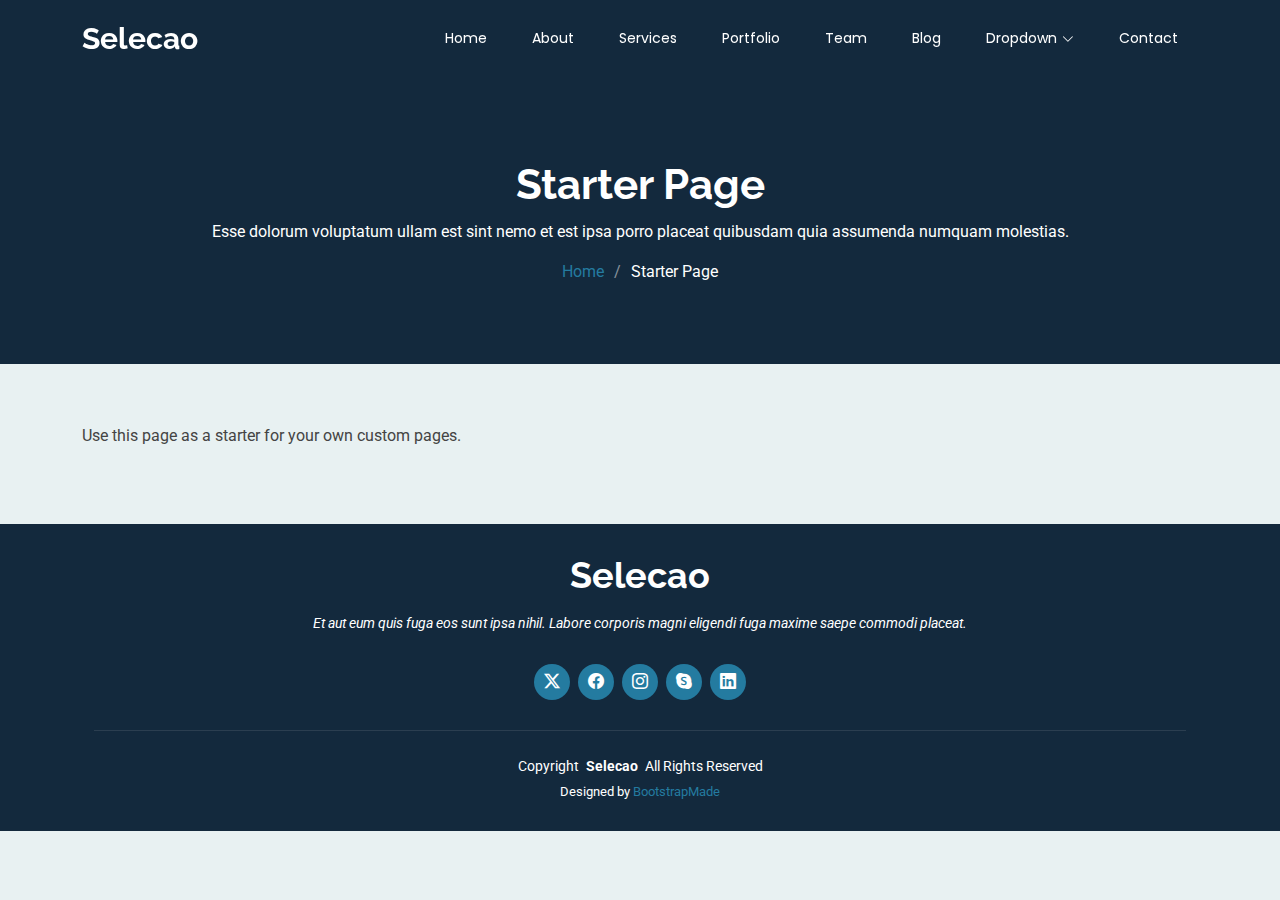
<file: starter-page.html>
<!DOCTYPE html>
<html lang="en">

<head>
  <meta charset="utf-8">
  <meta content="width=device-width, initial-scale=1.0" name="viewport">
  <title>Starter Page - Selecao Bootstrap Template</title>
  <meta name="description" content="">
  <meta name="keywords" content="">

  <!-- Favicons -->
  <link href="assets/img/favicon.png" rel="icon">
  <link href="assets/img/apple-touch-icon.png" rel="apple-touch-icon">

  <!-- Fonts -->
  <link href="https://fonts.googleapis.com" rel="preconnect">
  <link href="https://fonts.gstatic.com" rel="preconnect" crossorigin>
  <link href="https://fonts.googleapis.com/css2?family=Roboto:ital,wght@0,100;0,300;0,400;0,500;0,700;0,900;1,100;1,300;1,400;1,500;1,700;1,900&family=Poppins:ital,wght@0,100;0,200;0,300;0,400;0,500;0,600;0,700;0,800;0,900;1,100;1,200;1,300;1,400;1,500;1,600;1,700;1,800;1,900&family=Raleway:ital,wght@0,100;0,200;0,300;0,400;0,500;0,600;0,700;0,800;0,900;1,100;1,200;1,300;1,400;1,500;1,600;1,700;1,800;1,900&display=swap" rel="stylesheet">

  <!-- Vendor CSS Files -->
  <link href="assets/vendor/bootstrap/css/bootstrap.min.css" rel="stylesheet">
  <link href="assets/vendor/bootstrap-icons/bootstrap-icons.css" rel="stylesheet">
  <link href="assets/vendor/aos/aos.css" rel="stylesheet">
  <link href="assets/vendor/animate.css/animate.min.css" rel="stylesheet">
  <link href="assets/vendor/glightbox/css/glightbox.min.css" rel="stylesheet">
  <link href="assets/vendor/swiper/swiper-bundle.min.css" rel="stylesheet">

  <!-- Main CSS File -->
  <link href="assets/css/main.css" rel="stylesheet">

  <!-- =======================================================
  * Template Name: Selecao
  * Template URL: https://bootstrapmade.com/selecao-bootstrap-template/
  * Updated: Aug 07 2024 with Bootstrap v5.3.3
  * Author: BootstrapMade.com
  * License: https://bootstrapmade.com/license/
  ======================================================== -->
</head>

<body class="starter-page-page">

  <header id="header" class="header d-flex align-items-center fixed-top">
    <div class="container-fluid container-xl position-relative d-flex align-items-center justify-content-between">

      <a href="index.html" class="logo d-flex align-items-center">
        <!-- Uncomment the line below if you also wish to use an image logo -->
        <!-- <img src="assets/img/logo.png" alt=""> -->
        <h1 class="sitename">Selecao</h1>
      </a>

      <nav id="navmenu" class="navmenu">
        <ul>
          <li><a href="#hero">Home</a></li>
          <li><a href="#about">About</a></li>
          <li><a href="#services">Services</a></li>
          <li><a href="#portfolio">Portfolio</a></li>
          <li><a href="#team">Team</a></li>
          <li><a href="blog.html">Blog</a></li>
          <li class="dropdown"><a href="#"><span>Dropdown</span> <i class="bi bi-chevron-down toggle-dropdown"></i></a>
            <ul>
              <li><a href="#">Dropdown 1</a></li>
              <li class="dropdown"><a href="#"><span>Deep Dropdown</span> <i class="bi bi-chevron-down toggle-dropdown"></i></a>
                <ul>
                  <li><a href="#">Deep Dropdown 1</a></li>
                  <li><a href="#">Deep Dropdown 2</a></li>
                  <li><a href="#">Deep Dropdown 3</a></li>
                  <li><a href="#">Deep Dropdown 4</a></li>
                  <li><a href="#">Deep Dropdown 5</a></li>
                </ul>
              </li>
              <li><a href="#">Dropdown 2</a></li>
              <li><a href="#">Dropdown 3</a></li>
              <li><a href="#">Dropdown 4</a></li>
            </ul>
          </li>
          <li><a href="#contact">Contact</a></li>
        </ul>
        <i class="mobile-nav-toggle d-xl-none bi bi-list"></i>
      </nav>

    </div>
  </header>

  <main class="main">

    <!-- Page Title -->
    <div class="page-title dark-background">
      <div class="container position-relative">
        <h1>Starter Page</h1>
        <p>Esse dolorum voluptatum ullam est sint nemo et est ipsa porro placeat quibusdam quia assumenda numquam molestias.</p>
        <nav class="breadcrumbs">
          <ol>
            <li><a href="index.html">Home</a></li>
            <li class="current">Starter Page</li>
          </ol>
        </nav>
      </div>
    </div><!-- End Page Title -->

    <!-- Starter Section Section -->
    <section id="starter-section" class="starter-section section">

      <div class="container" data-aos="fade-up">
        <p>Use this page as a starter for your own custom pages.</p>
      </div>

    </section><!-- /Starter Section Section -->

  </main>

  <footer id="footer" class="footer dark-background">
    <div class="container">
      <h3 class="sitename">Selecao</h3>
      <p>Et aut eum quis fuga eos sunt ipsa nihil. Labore corporis magni eligendi fuga maxime saepe commodi placeat.</p>
      <div class="social-links d-flex justify-content-center">
        <a href=""><i class="bi bi-twitter-x"></i></a>
        <a href=""><i class="bi bi-facebook"></i></a>
        <a href=""><i class="bi bi-instagram"></i></a>
        <a href=""><i class="bi bi-skype"></i></a>
        <a href=""><i class="bi bi-linkedin"></i></a>
      </div>
      <div class="container">
        <div class="copyright">
          <span>Copyright</span> <strong class="px-1 sitename">Selecao</strong> <span>All Rights Reserved</span>
        </div>
        <div class="credits">
          <!-- All the links in the footer should remain intact. -->
          <!-- You can delete the links only if you've purchased the pro version. -->
          <!-- Licensing information: https://bootstrapmade.com/license/ -->
          <!-- Purchase the pro version with working PHP/AJAX contact form: [buy-url] -->
          Designed by <a href="https://bootstrapmade.com/">BootstrapMade</a>
        </div>
      </div>
    </div>
  </footer>

  <!-- Scroll Top -->
  <a href="#" id="scroll-top" class="scroll-top d-flex align-items-center justify-content-center"><i class="bi bi-arrow-up-short"></i></a>

  <!-- Preloader -->
  <div id="preloader"></div>

  <!-- Vendor JS Files -->
  <script src="assets/vendor/bootstrap/js/bootstrap.bundle.min.js"></script>
  <script src="assets/vendor/php-email-form/validate.js"></script>
  <script src="assets/vendor/aos/aos.js"></script>
  <script src="assets/vendor/glightbox/js/glightbox.min.js"></script>
  <script src="assets/vendor/imagesloaded/imagesloaded.pkgd.min.js"></script>
  <script src="assets/vendor/isotope-layout/isotope.pkgd.min.js"></script>
  <script src="assets/vendor/swiper/swiper-bundle.min.js"></script>

  <!-- Main JS File -->
  <script src="assets/js/main.js"></script>

</body>

</html>
</file>
<file: assets/css/main.css>
/**
* Template Name: Selecao
* Template URL: https://bootstrapmade.com/selecao-bootstrap-template/
* Updated: Aug 07 2024 with Bootstrap v5.3.3
* Author: BootstrapMade.com
* License: https://bootstrapmade.com/license/
*/

/*--------------------------------------------------------------
# Font & Color Variables
# Help: https://bootstrapmade.com/color-system/
--------------------------------------------------------------*/
/* Fonts */
:root {
  --default-font: "Roboto",  system-ui, -apple-system, "Segoe UI", Roboto, "Helvetica Neue", Arial, "Noto Sans", "Liberation Sans", sans-serif, "Apple Color Emoji", "Segoe UI Emoji", "Segoe UI Symbol", "Noto Color Emoji";
  --heading-font: "Raleway",  sans-serif;
  --nav-font: "Poppins",  sans-serif;
}

/* Global Colors - The following color variables are used throughout the website. Updating them here will change the color scheme of the entire website */
:root { 
  --background-color: #e8f1f2; /* Background color for the entire website, including individual sections */
  --default-color: #444444; /* Default color used for the majority of the text content across the entire website */
  --heading-color: #2a2c39; /* Color for headings, subheadings and title throughout the website */
  --accent-color: #247ba0; /* Accent color that represents your brand on the website. It's used for buttons, links, and other elements that need to stand out */
  --surface-color: #ffffff; /* The surface color is used as a background of boxed elements within sections, such as cards, icon boxes, or other elements that require a visual separation from the global background. */
  --contrast-color: #ffffff; /* Contrast color for text, ensuring readability against backgrounds of accent, heading, or default colors. */
}

/* Nav Menu Colors - The following color variables are used specifically for the navigation menu. They are separate from the global colors to allow for more customization options */
:root {
  --nav-color: #ffffff;  /* The default color of the main navmenu links */
  --nav-hover-color: #247ba0; /* Applied to main navmenu links when they are hovered over or active */
  --nav-mobile-background-color: #ffffff; /* Used as the background color for mobile navigation menu */
  --nav-dropdown-background-color: #ffffff; /* Used as the background color for dropdown items that appear when hovering over primary navigation items */
  --nav-dropdown-color: #006494; /* Used for navigation links of the dropdown items in the navigation menu. */
  --nav-dropdown-hover-color: #247ba0; /* Similar to --nav-hover-color, this color is applied to dropdown navigation links when they are hovered over. */
}

/* Color Presets - These classes override global colors when applied to any section or element, providing reuse of the sam color scheme. */

.light-background {
  --background-color: #f9f9f9;
  --surface-color: #ffffff;
}

.dark-background {
  --background-color: #13293d;
  --default-color: #ffffff;
  --heading-color: #ffffff;
  --surface-color: #1b98e0;
  --contrast-color: #ffffff;
}

/* Smooth scroll */
:root {
  scroll-behavior: smooth;
}

/*--------------------------------------------------------------
# General Styling & Shared Classes
--------------------------------------------------------------*/
body {
  color: var(--default-color);
  background-color: var(--background-color);
  font-family: var(--default-font);
}

a {
  color: var(--accent-color);
  text-decoration: none;
  transition: 0.3s;
}

a:hover {
  color: color-mix(in srgb, var(--accent-color), transparent 25%);
  text-decoration: none;
}

h1,
h2,
h3,
h4,
h5,
h6 {
  color: var(--heading-color);
  font-family: var(--heading-font);
}

/* PHP Email Form Messages
------------------------------*/
.php-email-form .error-message {
  display: none;
  background: #df1529;
  color: #ffffff;
  text-align: left;
  padding: 15px;
  margin-bottom: 24px;
  font-weight: 600;
}

.php-email-form .sent-message {
  display: none;
  color: #ffffff;
  background: #059652;
  text-align: center;
  padding: 15px;
  margin-bottom: 24px;
  font-weight: 600;
}

.php-email-form .loading {
  display: none;
  background: var(--surface-color);
  text-align: center;
  padding: 15px;
  margin-bottom: 24px;
}

.php-email-form .loading:before {
  content: "";
  display: inline-block;
  border-radius: 50%;
  width: 24px;
  height: 24px;
  margin: 0 10px -6px 0;
  border: 3px solid var(--accent-color);
  border-top-color: var(--surface-color);
  animation: php-email-form-loading 1s linear infinite;
}

@keyframes php-email-form-loading {
  0% {
    transform: rotate(0deg);
  }

  100% {
    transform: rotate(360deg);
  }
}

/*--------------------------------------------------------------
# Global Header
--------------------------------------------------------------*/
.header {
  --background-color: rgba(255, 255, 255, 0);
  --heading-color: #ffffff;
  color: var(--default-color);
  background-color: var(--background-color);
  padding: 20px 0;
  transition: all 0.5s;
  z-index: 997;
}

.header .logo {
  line-height: 1;
}

.header .logo img {
  max-height: 120px;
  margin-right: 8px;
}

.header .logo h1 {
  font-size: 30px;
  margin: 0;
  font-weight: 700;
  color: var(--heading-color);
}

.scrolled .header {
  box-shadow: 0px 0 18px rgba(0, 0, 0, 0.1);
}

/* Global Header on Scroll
------------------------------*/
.scrolled .header {
  --background-color: #13293d;
}

/*--------------------------------------------------------------
# Navigation Menu
--------------------------------------------------------------*/
/* Navmenu - Desktop */
@media (min-width: 1200px) {
  .navmenu {
    padding: 0;
  }

  .navmenu ul {
    margin: 0;
    padding: 0;
    display: flex;
    list-style: none;
    align-items: center;
  }

  .navmenu li {
    position: relative;
    margin-left: 5px;
  }

  .navmenu a,
  .navmenu a:focus {
    color: var(--nav-color);
    padding: 8px 20px;
    font-size: 14px;
    font-family: var(--nav-font);
    font-weight: 400;
    display: flex;
    align-items: center;
    justify-content: space-between;
    white-space: nowrap;
    transition: 0.3s;
    border-radius: 50px;
  }

  .navmenu a i,
  .navmenu a:focus i {
    font-size: 12px;
    line-height: 0;
    margin-left: 5px;
    transition: 0.3s;
  }

  .navmenu li:hover>a,
  .navmenu .active,
  .navmenu .active:focus {
    background-color: var(--nav-hover-color);
  }

  .navmenu .dropdown ul {
    margin: 0;
    padding: 10px 0;
    background: var(--nav-dropdown-background-color);
    display: block;
    position: absolute;
    visibility: hidden;
    left: 0;
    top: 130%;
    opacity: 0;
    transition: 0.3s;
    border-radius: 15px;
    z-index: 99;
    box-shadow: 0px 0px 30px rgba(0, 0, 0, 0.1);
  }

  .navmenu .dropdown ul li {
    min-width: 200px;
    margin-left: 0;
  }

  .navmenu .dropdown ul a {
    padding: 10px 20px;
    font-size: 15px;
    text-transform: none;
    color: var(--nav-dropdown-color);
  }

  .navmenu .dropdown ul a i {
    font-size: 12px;
  }

  .navmenu .dropdown ul a:hover,
  .navmenu .dropdown ul .active:hover,
  .navmenu .dropdown ul li:hover>a {
    background-color: transparent;
    color: var(--nav-hover-color);
  }

  .navmenu .dropdown:hover>ul {
    opacity: 1;
    top: 105%;
    visibility: visible;
  }

  .navmenu .dropdown .dropdown ul {
    top: 0;
    left: -90%;
    visibility: hidden;
  }

  .navmenu .dropdown .dropdown:hover>ul {
    opacity: 1;
    top: 0;
    left: -100%;
    visibility: visible;
  }
}

/* Navmenu - Mobile */
@media (max-width: 1199px) {
  .mobile-nav-toggle {
    color: var(--nav-color);
    font-size: 28px;
    line-height: 0;
    margin-right: 10px;
    cursor: pointer;
    transition: color 0.3s;
  }

  .navmenu {
    padding: 0;
    z-index: 9997;
  }

  .navmenu ul {
    display: none;
    list-style: none;
    position: absolute;
    inset: 60px 20px 20px 20px;
    padding: 10px 0;
    margin: 0;
    border-radius: 6px;
    background-color: var(--nav-mobile-background-color);
    overflow-y: auto;
    transition: 0.3s;
    z-index: 9998;
    box-shadow: 0px 0px 30px rgba(0, 0, 0, 0.1);
  }

  .navmenu a,
  .navmenu a:focus {
    color: var(--nav-dropdown-color);
    padding: 10px 20px;
    font-family: var(--nav-font);
    font-size: 17px;
    font-weight: 500;
    display: flex;
    align-items: center;
    justify-content: space-between;
    white-space: nowrap;
    transition: 0.3s;
  }

  .navmenu a i,
  .navmenu a:focus i {
    font-size: 12px;
    line-height: 0;
    margin-left: 5px;
    width: 30px;
    height: 30px;
    display: flex;
    align-items: center;
    justify-content: center;
    border-radius: 50%;
    transition: 0.3s;
    background-color: color-mix(in srgb, var(--accent-color), transparent 90%);
  }

  .navmenu a i:hover,
  .navmenu a:focus i:hover {
    background-color: var(--accent-color);
    color: var(--contrast-color);
  }

  .navmenu a:hover,
  .navmenu .active,
  .navmenu .active:focus {
    color: var(--nav-dropdown-hover-color);
  }

  .navmenu .active i,
  .navmenu .active:focus i {
    background-color: var(--accent-color);
    color: var(--contrast-color);
    transform: rotate(180deg);
  }

  .navmenu .dropdown ul {
    position: static;
    display: none;
    z-index: 99;
    padding: 10px 0;
    margin: 10px 20px;
    background-color: var(--nav-dropdown-background-color);
    border: 1px solid color-mix(in srgb, var(--default-color), transparent 90%);
    box-shadow: none;
    transition: all 0.5s ease-in-out;
  }

  .navmenu .dropdown ul ul {
    background-color: rgba(33, 37, 41, 0.1);
  }

  .navmenu .dropdown>.dropdown-active {
    display: block;
    background-color: rgba(33, 37, 41, 0.03);
  }

  .mobile-nav-active {
    overflow: hidden;
  }

  .mobile-nav-active .mobile-nav-toggle {
    color: #fff;
    position: absolute;
    font-size: 32px;
    top: 15px;
    right: 15px;
    margin-right: 0;
    z-index: 9999;
  }

  .mobile-nav-active .navmenu {
    position: fixed;
    overflow: hidden;
    inset: 0;
    background: rgba(33, 37, 41, 0.8);
    transition: 0.3s;
  }

  .mobile-nav-active .navmenu>ul {
    display: block;
  }
}

/*--------------------------------------------------------------
# Global Footer
--------------------------------------------------------------*/
.footer {
  color: var(--default-color);
  background-color: var(--background-color);
  font-size: 14px;
  text-align: center;
  padding: 30px 0;
  position: relative;
}

.footer h3 {
  font-size: 36px;
  font-weight: 700;
  position: relative;
  padding: 0;
  margin: 0 0 15px 0;
}

.footer p {
  font-size: 15;
  font-style: italic;
  padding: 0;
  margin: 0 0 30px 0;
}

.footer .social-links {
  margin: 0 0 30px 0;
}

.footer .social-links a {
  font-size: 16px;
  display: flex;
  align-items: center;
  justify-content: center;
  background: var(--accent-color);
  color: var(--contrast-color);
  line-height: 1;
  margin: 0 4px;
  border-radius: 50%;
  text-align: center;
  width: 36px;
  height: 36px;
  transition: 0.3s;
}

.footer .social-links a:hover {
  background: color-mix(in srgb, var(--accent-color), transparent 20%);
  text-decoration: none;
}

.footer .copyright {
  padding-top: 25px;
  border-top: 1px solid color-mix(in srgb, var(--default-color), transparent 90%);
}

.footer .credits {
  font-size: 13px;
  padding-top: 5px;
}

/*--------------------------------------------------------------
# Preloader
--------------------------------------------------------------*/
#preloader {
  position: fixed;
  inset: 0;
  z-index: 9999;
  overflow: hidden;
  background-color: var(--background-color);
  transition: all 0.6s ease-out;
  width: 100%;
  height: 100vh;
}

#preloader:before,
#preloader:after {
  content: "";
  position: absolute;
  border: 4px solid var(--accent-color);
  border-radius: 50%;
  animation: animate-preloader 2s cubic-bezier(0, 0.2, 0.8, 1) infinite;
}

#preloader:after {
  animation-delay: -0.5s;
}

@keyframes animate-preloader {
  0% {
    width: 10px;
    height: 10px;
    top: calc(50% - 5px);
    left: calc(50% - 5px);
    opacity: 1;
  }

  100% {
    width: 72px;
    height: 72px;
    top: calc(50% - 36px);
    left: calc(50% - 36px);
    opacity: 0;
  }
}

/*--------------------------------------------------------------
# Scroll Top Button
--------------------------------------------------------------*/
.scroll-top {
  position: fixed;
  visibility: hidden;
  opacity: 0;
  right: 15px;
  bottom: -15px;
  z-index: 99999;
  background-color: var(--accent-color);
  width: 44px;
  height: 44px;
  border-radius: 50px;
  transition: all 0.4s;
}

.scroll-top i {
  font-size: 24px;
  color: var(--contrast-color);
  line-height: 0;
}

.scroll-top:hover {
  background-color: color-mix(in srgb, var(--accent-color), transparent 20%);
  color: var(--contrast-color);
}

.scroll-top.active {
  visibility: visible;
  opacity: 1;
  bottom: 15px;
}

/*--------------------------------------------------------------
# Disable aos animation delay on mobile devices
--------------------------------------------------------------*/
@media screen and (max-width: 768px) {
  [data-aos-delay] {
    transition-delay: 0 !important;
  }
}

/*--------------------------------------------------------------
# Global Page Titles & Breadcrumbs
--------------------------------------------------------------*/
.page-title {
  color: var(--default-color);
  background-color: var(--background-color);
  background-size: cover;
  background-position: center;
  background-repeat: no-repeat;
  padding: 160px 0 80px 0;
  text-align: center;
  position: relative;
}

.page-title:before {
  content: "";
  background-color: color-mix(in srgb, var(--background-color), transparent 50%);
  position: absolute;
  inset: 0;
}

.page-title h1 {
  font-size: 42px;
  font-weight: 700;
  margin-bottom: 10px;
}

.page-title .breadcrumbs ol {
  display: flex;
  flex-wrap: wrap;
  list-style: none;
  justify-content: center;
  padding: 0;
  margin: 0;
  font-size: 16px;
  font-weight: 400;
}

.page-title .breadcrumbs ol li+li {
  padding-left: 10px;
}

.page-title .breadcrumbs ol li+li::before {
  content: "/";
  display: inline-block;
  padding-right: 10px;
  color: color-mix(in srgb, var(--default-color), transparent 50%);
}

/*--------------------------------------------------------------
# Global Sections
--------------------------------------------------------------*/
section,
.section {
  color: var(--default-color);
  background-color: var(--background-color);
  padding: 60px 0;
  scroll-margin-top: 77px;
  overflow: clip;
}

/*--------------------------------------------------------------
# Global Section Titles
--------------------------------------------------------------*/
.section-title {
  padding-bottom: 60px;
  position: relative;
}

.section-title h2 {
  font-size: 14px;
  font-weight: 500;
  padding: 0;
  line-height: 1px;
  margin: 0;
  letter-spacing: 1.5px;
  text-transform: uppercase;
  color: color-mix(in srgb, var(--default-color), transparent 50%);
  position: relative;
}

.section-title h2::after {
  content: "";
  width: 120px;
  height: 1px;
  display: inline-block;
  background: var(--accent-color);
  margin: 4px 10px;
}

.section-title p {
  color: var(--heading-color);
  margin: 0;
  font-size: 28px;
  font-weight: 700;
  text-transform: uppercase;
  font-family: var(--heading-font);
}

/*--------------------------------------------------------------
# Hero Section
--------------------------------------------------------------*/
.hero {
  width: 100%;
  overflow: hidden;
  position: relative;
  background: linear-gradient(0deg, var(--background-color) 0%, color-mix(in srgb, var(--background-color) 90%, white 10%) 100%);
  padding: 0;
  display: flex;
  flex-direction: column;
  justify-content: end;
  align-items: center;
}

.hero .carousel-container {
  display: flex;
  justify-content: center;
  align-items: center;
  flex-direction: column;
  text-align: center;
  position: relative;
  min-height: 75vh;
  padding-top: 60px;
}

.hero h2 {
  margin-bottom: 30px;
  font-size: 48px;
  font-weight: 700;
}

.hero h2 span {
  text-decoration: underline;
}

.hero p {
  max-width: 80%;
  animation-delay: 0.4s;
  margin: 0 auto 30px auto;
}

.hero .carousel-control-prev,
.hero .carousel-control-next {
  width: 10%;
}

.hero .carousel-control-next-icon,
.hero .carousel-control-prev-icon {
  background: none;
  font-size: 48px;
  line-height: 1;
  width: auto;
  height: auto;
}

.hero .btn-get-started {
  font-weight: 500;
  font-size: 14px;
  letter-spacing: 1px;
  display: inline-block;
  padding: 12px 32px;
  border-radius: 50px;
  transition: 0.5s;
  line-height: 1;
  margin: 10px;
  animation-delay: 0.8s;
  color: var(--default-color);
  border: 2px solid var(--accent-color);
}

.hero .btn-get-started:hover {
  background: var(--accent-color);
  color: var(--contrast-color);
  text-decoration: none;
}

@media (min-width: 1024px) {
  .hero p {
    max-width: 60%;
  }

  .hero .carousel-control-prev,
  .hero .carousel-control-next {
    width: 5%;
  }
}

@media (max-width: 768px) {
  .hero .carousel-container {
    min-height: 90vh;
  }

  .hero h2 {
    font-size: 28px;
  }
}

.hero .hero-waves {
  display: block;
  width: 100%;
  height: 60px;
  position: relative;
}

.hero .wave1 use {
  animation: move-forever1 10s linear infinite;
  animation-delay: -2s;
  fill: var(--default-color);
  opacity: 0.6;
}

.hero .wave2 use {
  animation: move-forever2 8s linear infinite;
  animation-delay: -2s;
  fill: var(--default-color);
  opacity: 0.4;
}

.hero .wave3 use {
  animation: move-forever3 6s linear infinite;
  animation-delay: -2s;
  fill: var(--default-color);
}

@keyframes move-forever1 {
  0% {
    transform: translate(85px, 0%);
  }

  100% {
    transform: translate(-90px, 0%);
  }
}

@keyframes move-forever2 {
  0% {
    transform: translate(-90px, 0%);
  }

  100% {
    transform: translate(85px, 0%);
  }
}

@keyframes move-forever3 {
  0% {
    transform: translate(-90px, 0%);
  }

  100% {
    transform: translate(85px, 0%);
  }
}

/*--------------------------------------------------------------
# About Section
--------------------------------------------------------------*/
.about ul {
  list-style: none;
  padding: 0;
}

.about ul li {
  padding-bottom: 5px;
  display: flex;
  align-items: center;
}

.about ul i {
  font-size: 20px;
  padding-right: 4px;
  color: var(--accent-color);
}

.about .read-more {
  background: var(--accent-color);
  color: var(--contrast-color);
  font-family: var(--heading-font);
  font-weight: 500;
  font-size: 16px;
  letter-spacing: 1px;
  padding: 10px 28px;
  border-radius: 5px;
  transition: 0.3s;
  display: inline-flex;
  align-items: center;
  justify-content: center;
}

.about .read-more i {
  font-size: 18px;
  margin-left: 5px;
  line-height: 0;
  transition: 0.3s;
}

.about .read-more:hover {
  background: color-mix(in srgb, var(--accent-color), transparent 20%);
}

.about .read-more:hover i {
  transform: translate(5px, 0);
}

/*--------------------------------------------------------------
# Features Section
--------------------------------------------------------------*/
.features .nav-tabs {
  border: 0;
}

.features .nav-link {
  background-color: var(--surface-color);
  color: var(--heading-color);
  border: 1px solid color-mix(in srgb, var(--default-color), transparent 85%);
  padding: 15px 20px;
  transition: 0.3s;
  border-radius: 0;
  display: flex;
  align-items: center;
  justify-content: center;
  cursor: pointer;
  height: 100%;
}

.features .nav-link i {
  padding-right: 15px;
  font-size: 48px;
}

.features .nav-link h4 {
  font-size: 18px;
  font-weight: 600;
  margin: 0;
}

.features .nav-link:hover {
  color: var(--accent-color);
  border-color: var(--accent-color);
}

.features .nav-link.active {
  background: var(--accent-color);
  color: var(--contrast-color);
  border-color: var(--accent-color);
}

.features .nav-link.active h4 {
  color: var(--contrast-color);
}

@media (max-width: 768px) {
  .features .nav-link i {
    padding: 0;
    line-height: 1;
    font-size: 36px;
  }
}

@media (max-width: 575px) {
  .features .nav-link {
    padding: 15px;
  }

  .features .nav-link i {
    font-size: 24px;
  }
}

.features .tab-content {
  margin-top: 30px;
}

.features .tab-pane h3 {
  color: var(--heading-color);
  font-weight: 700;
  font-size: 26px;
}

.features .tab-pane ul {
  list-style: none;
  padding: 0;
}

.features .tab-pane ul li {
  padding-bottom: 10px;
}

.features .tab-pane ul i {
  font-size: 20px;
  padding-right: 4px;
  color: var(--accent-color);
}

.features .tab-pane p:last-child {
  margin-bottom: 0;
}

/*--------------------------------------------------------------
# Call To Action Section
--------------------------------------------------------------*/
.call-to-action {
  padding: 80px 0;
  position: relative;
  clip-path: inset(0);
}

.call-to-action .container {
  position: relative;
  z-index: 3;
}

.call-to-action h3 {
  color: var(--default-color);
  font-size: 28px;
  font-weight: 700;
}

.call-to-action p {
  color: var(--default-color);
}

.call-to-action .cta-btn {
  font-family: var(--heading-font);
  font-weight: 500;
  font-size: 16px;
  letter-spacing: 1px;
  display: inline-block;
  padding: 12px 40px;
  border-radius: 50px;
  transition: 0.5s;
  margin: 40px;
  background: var(--accent-color);
  color: var(--contrast-color);
}

.call-to-action .cta-btn:hover {
  background: color-mix(in srgb, var(--accent-color) 90%, white 15%);
}

/*--------------------------------------------------------------
# Services Section
--------------------------------------------------------------*/
.services .service-item {
  background-color: var(--surface-color);
  box-shadow: 0 5px 30px 0 rgba(0, 0, 0, 0.1);
  padding: 60px 30px 60px 70px;
  transition: all ease-in-out 0.3s;
  border-radius: 18px;
  height: 100%;
  position: relative;
  overflow: hidden;
}

.services .service-item .icon {
  position: absolute;
  left: -20px;
  top: calc(50% - 30px);
}

.services .service-item .icon i {
  font-size: 64px;
  line-height: 1;
  transition: 0.5s;
}

.services .service-item h3 {
  font-weight: 700;
  margin: 10px 0 15px 0;
  font-size: 22px;
  transition: ease-in-out 0.3s;
}

.services .service-item p {
  line-height: 24px;
  font-size: 14px;
  margin-bottom: 0;
}

@media (min-width: 1365px) {
  .services .service-item:hover {
    transform: translateY(-10px);
  }

  .services .service-item:hover h3 {
    color: var(--accent-color);
  }
}

/*--------------------------------------------------------------
# Portfolio Section
--------------------------------------------------------------*/
.portfolio .portfolio-filters {
  padding: 0;
  margin: 0 auto 20px auto;
  list-style: none;
  text-align: center;
}

.portfolio .portfolio-filters li {
  cursor: pointer;
  display: inline-block;
  padding: 8px 20px 10px 20px;
  margin: 0;
  font-size: 15px;
  font-weight: 500;
  line-height: 1;
  margin-bottom: 5px;
  border-radius: 50px;
  transition: all 0.3s ease-in-out;
  font-family: var(--heading-font);
}

.portfolio .portfolio-filters li:hover,
.portfolio .portfolio-filters li.filter-active {
  color: var(--contrast-color);
  background-color: var(--accent-color);
}

.portfolio .portfolio-filters li:first-child {
  margin-left: 0;
}

.portfolio .portfolio-filters li:last-child {
  margin-right: 0;
}

@media (max-width: 575px) {
  .portfolio .portfolio-filters li {
    font-size: 14px;
    margin: 0 0 10px 0;
  }
}

.portfolio .portfolio-item {
  position: relative;
  overflow: hidden;
}

.portfolio .portfolio-item .portfolio-info {
  opacity: 0;
  position: absolute;
  left: 12px;
  right: 12px;
  bottom: -100%;
  z-index: 3;
  transition: all ease-in-out 0.5s;
  background: color-mix(in srgb, var(--surface-color), transparent 10%);
  padding: 15px;
}

.portfolio .portfolio-item .portfolio-info h4 {
  font-size: 18px;
  font-weight: 600;
  padding-right: 50px;
}

.portfolio .portfolio-item .portfolio-info p {
  color: color-mix(in srgb, var(--default-color), transparent 30%);
  font-size: 14px;
  margin-bottom: 0;
  padding-right: 50px;
}

.portfolio .portfolio-item .portfolio-info .preview-link,
.portfolio .portfolio-item .portfolio-info .details-link {
  position: absolute;
  right: 50px;
  font-size: 24px;
  top: calc(50% - 14px);
  color: color-mix(in srgb, var(--default-color), transparent 30%);
  transition: 0.3s;
  line-height: 0;
}

.portfolio .portfolio-item .portfolio-info .preview-link:hover,
.portfolio .portfolio-item .portfolio-info .details-link:hover {
  color: var(--accent-color);
}

.portfolio .portfolio-item .portfolio-info .details-link {
  right: 14px;
  font-size: 28px;
}

.portfolio .portfolio-item:hover .portfolio-info {
  opacity: 1;
  bottom: 0;
}

/*--------------------------------------------------------------
# Testimonials Section
--------------------------------------------------------------*/
.testimonials .testimonial-item {
  background-color: var(--surface-color);
  box-shadow: 0px 2px 15px rgba(0, 0, 0, 0.1);
  box-sizing: content-box;
  padding: 30px;
  margin: 30px 15px;
  position: relative;
  height: 100%;
}

.testimonials .testimonial-item .testimonial-img {
  width: 90px;
  border-radius: 50px;
  margin-right: 15px;
}

.testimonials .testimonial-item h3 {
  font-size: 18px;
  font-weight: bold;
  margin: 10px 0 5px 0;
}

.testimonials .testimonial-item h4 {
  font-size: 14px;
  color: color-mix(in srgb, var(--default-color), transparent 40%);
  margin: 0;
}

.testimonials .testimonial-item .stars {
  margin: 10px 0;
}

.testimonials .testimonial-item .stars i {
  color: #ffc107;
  margin: 0 1px;
}

.testimonials .testimonial-item .quote-icon-left,
.testimonials .testimonial-item .quote-icon-right {
  color: color-mix(in srgb, var(--accent-color), transparent 50%);
  font-size: 26px;
  line-height: 0;
}

.testimonials .testimonial-item .quote-icon-left {
  display: inline-block;
  left: -5px;
  position: relative;
}

.testimonials .testimonial-item .quote-icon-right {
  display: inline-block;
  right: -5px;
  position: relative;
  top: 10px;
  transform: scale(-1, -1);
}

.testimonials .testimonial-item p {
  font-style: italic;
  margin: 15px auto 15px auto;
}

.testimonials .swiper-wrapper {
  height: auto;
}

.testimonials .swiper-pagination {
  margin-top: 20px;
  position: relative;
}

.testimonials .swiper-pagination .swiper-pagination-bullet {
  width: 12px;
  height: 12px;
  background-color: color-mix(in srgb, var(--default-color), transparent 85%);
  opacity: 1;
}

.testimonials .swiper-pagination .swiper-pagination-bullet-active {
  background-color: var(--accent-color);
}

@media (max-width: 767px) {
  .testimonials .testimonial-wrap {
    padding-left: 0;
  }

  .testimonials .testimonial-item {
    padding: 30px;
    margin: 15px;
  }

  .testimonials .testimonial-item .testimonial-img {
    position: static;
    left: auto;
  }
}

/*--------------------------------------------------------------
# Pricing Section
--------------------------------------------------------------*/
.pricing .pricing-item {
  background-color: var(--surface-color);
  box-shadow: 0px 0px 4px rgba(0, 0, 0, 0.1);
  padding: 20px;
  text-align: center;
  border-radius: 5px;
  position: relative;
  overflow: hidden;
}

.pricing .pricing-item h3 {
  font-weight: 400;
  margin: -20px -20px 20px -20px;
  padding: 20px 15px;
  font-size: 16px;
  font-weight: 600;
  color: color-mix(in srgb, var(--default-color), transparent 20%);
  background: color-mix(in srgb, var(--default-color), transparent 95%);
}

.pricing .pricing-item h4 {
  font-size: 36px;
  font-weight: 600;
  font-family: var(--heading-font);
}

.pricing .pricing-item h4 sup {
  font-size: 20px;
  top: -15px;
  left: -3px;
}

.pricing .pricing-item h4 span {
  color: color-mix(in srgb, var(--default-color), transparent 40%);
  font-size: 16px;
  font-weight: 300;
}

.pricing .pricing-item ul {
  padding: 15px 0;
  list-style: none;
  text-align: center;
  line-height: 20px;
  font-size: 14px;
}

.pricing .pricing-item ul li {
  padding-bottom: 16px;
}

.pricing .pricing-item ul i {
  color: var(--accent-color);
  font-size: 18px;
  padding-right: 4px;
}

.pricing .pricing-item ul .na {
  color: color-mix(in srgb, var(--default-color), transparent 40%);
  text-decoration: line-through;
}

.pricing .btn-wrap {
  background: color-mix(in srgb, var(--default-color), transparent 95%);
  margin: 0 -20px -20px -20px;
  padding: 20px 15px;
  text-align: center;
}

.pricing .btn-buy {
  background: var(--accent-color);
  color: var(--contrast-color);
  display: inline-block;
  padding: 8px 35px 10px 35px;
  border-radius: 4px;
  transition: none;
  font-size: 14px;
  font-weight: 400;
  font-family: var(--heading-font);
  font-weight: 600;
  transition: 0.3s;
}

.pricing .btn-buy:hover {
  background: color-mix(in srgb, var(--accent-color), transparent 20%);
}

.pricing .featured h3 {
  background: var(--accent-color);
  color: var(--contrast-color);
}

.pricing .advanced {
  background: var(--accent-color);
  color: var(--contrast-color);
  width: 200px;
  position: absolute;
  top: 18px;
  right: -68px;
  transform: rotate(45deg);
  z-index: 1;
  font-size: 14px;
  padding: 1px 0 3px 0;
}

/*--------------------------------------------------------------
# Faq Section
--------------------------------------------------------------*/
.faq .content-subtitle {
  font-size: 15px;
  margin-bottom: 10px;
  display: block;
  color: var(--default-color);
}

.faq .content-title {
  color: var(--heading-color);
  font-size: 22px;
  margin-bottom: 30px;
}

.faq p {
  line-height: 1.7;
  color: var(--default-color);
}

.faq .custom-accordion .accordion-item {
  background-color: var(--surface-color);
  margin-bottom: 0px;
  position: relative;
  border-radius: 0px;
  overflow: hidden;
}

.faq .custom-accordion .accordion-item .btn-link {
  display: block;
  width: 100%;
  padding: 15px 0;
  text-decoration: none;
  text-align: left;
  color: var(--default-color);
  border: none;
  padding-left: 40px;
  border-radius: 0;
  position: relative;
  background-color: color-mix(in srgb, var(--default-color), transparent 94%);
}

.faq .custom-accordion .accordion-item .btn-link:before {
  content: "\f282";
  display: inline-block;
  font-family: "bootstrap-icons" !important;
  font-style: normal;
  font-weight: normal !important;
  font-variant: normal;
  text-transform: none;
  line-height: 1;
  vertical-align: -0.125em;
  -webkit-font-smoothing: antialiased;
  position: absolute;
  top: 50%;
  transform: translateY(-50%);
  left: 15px;
}

.faq .custom-accordion .accordion-item .btn-link[aria-expanded=true] {
  color: var(--accent-color);
}

.faq .custom-accordion .accordion-item .btn-link[aria-expanded=true]:before {
  font-family: "bootstrap-icons" !important;
  content: "\f286";
  position: absolute;
  color: var(--accent-color);
  top: 50%;
  transform: translateY(-50%);
}

.faq .custom-accordion .accordion-item .accordion-body {
  padding: 20px 20px 20px 20px;
  color: var(--default-color);
}

/*--------------------------------------------------------------
# Team Section
--------------------------------------------------------------*/
.team .team-member {
  background-color: var(--surface-color);
  overflow: hidden;
  border-radius: 5px;
  box-shadow: 0px 2px 15px rgba(0, 0, 0, 0.1);
  height: 100%;
}

.team .team-member .member-img {
  position: relative;
  overflow: hidden;
}

.team .team-member .social {
  position: absolute;
  left: 0;
  bottom: 30px;
  right: 0;
  opacity: 0;
  transition: ease-in-out 0.3s;
  text-align: center;
}

.team .team-member .social a {
  background: color-mix(in srgb, var(--contrast-color), transparent 25%);
  color: color-mix(in srgb, var(--default-color), transparent 20%);
  margin: 0 3px;
  border-radius: 4px;
  width: 36px;
  height: 36px;
  transition: ease-in-out 0.3s;
  display: inline-flex;
  justify-content: center;
  align-items: center;
}

.team .team-member .social a:hover {
  color: var(--contrast-color);
  background: var(--accent-color);
}

.team .team-member .social i {
  font-size: 18px;
  line-height: 0;
}

.team .team-member .member-info {
  padding: 25px 15px;
}

.team .team-member .member-info h4 {
  font-weight: 700;
  margin-bottom: 5px;
  font-size: 18px;
}

.team .team-member .member-info span {
  display: block;
  font-size: 13px;
  font-weight: 400;
  color: color-mix(in srgb, var(--default-color), transparent 40%);
}

.team .team-member:hover .social {
  opacity: 1;
  bottom: 15px;
}

/*--------------------------------------------------------------
# Recent Posts Section
--------------------------------------------------------------*/
.recent-posts article {
  background: var(--surface-color);
  box-shadow: 0 4px 16px rgba(0, 0, 0, 0.1);
  padding: 30px;
  height: 100%;
  border-radius: 10px;
  overflow: hidden;
}

.recent-posts .post-img {
  max-height: 240px;
  margin: -30px -30px 15px -30px;
  overflow: hidden;
}

.recent-posts .post-category {
  font-size: 16px;
  color: color-mix(in srgb, var(--default-color), transparent 50%);
  margin-bottom: 10px;
}

.recent-posts .title {
  font-size: 20px;
  font-weight: 700;
  padding: 0;
  margin: 0 0 20px 0;
}

.recent-posts .title a {
  color: var(--heading-color);
  transition: 0.3s;
}

.recent-posts .title a:hover {
  color: var(--accent-color);
}

.recent-posts .post-author-img {
  width: 50px;
  border-radius: 50%;
  margin-right: 15px;
}

.recent-posts .post-author {
  font-weight: 600;
  margin-bottom: 5px;
}

.recent-posts .post-date {
  font-size: 14px;
  color: color-mix(in srgb, var(--default-color), transparent 50%);
  margin-bottom: 0;
}

/*--------------------------------------------------------------
# Contact Section
--------------------------------------------------------------*/
.contact .info-item+.info-item {
  margin-top: 40px;
}

.contact .info-item i {
  color: var(--accent-color);
  background: color-mix(in srgb, var(--accent-color), transparent 92%);
  font-size: 20px;
  width: 44px;
  height: 44px;
  display: flex;
  justify-content: center;
  align-items: center;
  border-radius: 50px;
  transition: all 0.3s ease-in-out;
  margin-right: 15px;
}

.contact .info-item h3 {
  padding: 0;
  font-size: 18px;
  font-weight: 700;
  margin-bottom: 5px;
}

.contact .info-item p {
  padding: 0;
  margin-bottom: 0;
  font-size: 14px;
}

.contact .info-item:hover i {
  background: var(--accent-color);
  color: var(--contrast-color);
}

.contact .php-email-form {
  height: 100%;
}

.contact .php-email-form input[type=text],
.contact .php-email-form input[type=email],
.contact .php-email-form textarea {
  font-size: 14px;
  padding: 10px 15px;
  box-shadow: none;
  border-radius: 0;
  color: var(--default-color);
  background-color: color-mix(in srgb, var(--background-color), transparent 50%);
  border-color: color-mix(in srgb, var(--default-color), transparent 80%);
}

.contact .php-email-form input[type=text]:focus,
.contact .php-email-form input[type=email]:focus,
.contact .php-email-form textarea:focus {
  border-color: var(--accent-color);
}

.contact .php-email-form input[type=text]::placeholder,
.contact .php-email-form input[type=email]::placeholder,
.contact .php-email-form textarea::placeholder {
  color: color-mix(in srgb, var(--default-color), transparent 70%);
}

.contact .php-email-form button[type=submit] {
  color: var(--contrast-color);
  background: var(--accent-color);
  border: 0;
  padding: 10px 30px;
  transition: 0.4s;
  border-radius: 50px;
}

.contact .php-email-form button[type=submit]:hover {
  background: color-mix(in srgb, var(--accent-color), transparent 25%);
}

/*--------------------------------------------------------------
# Portfolio Details Section
--------------------------------------------------------------*/
.portfolio-details .portfolio-details-slider img {
  width: 100%;
}

.portfolio-details .swiper-wrapper {
  height: auto;
}

.portfolio-details .swiper-button-prev,
.portfolio-details .swiper-button-next {
  width: 48px;
  height: 48px;
}

.portfolio-details .swiper-button-prev:after,
.portfolio-details .swiper-button-next:after {
  color: rgba(255, 255, 255, 0.8);
  background-color: rgba(0, 0, 0, 0.15);
  font-size: 24px;
  border-radius: 50%;
  width: 48px;
  height: 48px;
  display: flex;
  align-items: center;
  justify-content: center;
  transition: 0.3s;
}

.portfolio-details .swiper-button-prev:hover:after,
.portfolio-details .swiper-button-next:hover:after {
  background-color: rgba(0, 0, 0, 0.3);
}

@media (max-width: 575px) {

  .portfolio-details .swiper-button-prev,
  .portfolio-details .swiper-button-next {
    display: none;
  }
}

.portfolio-details .swiper-pagination {
  margin-top: 20px;
  position: relative;
}

.portfolio-details .swiper-pagination .swiper-pagination-bullet {
  width: 10px;
  height: 10px;
  background-color: color-mix(in srgb, var(--default-color), transparent 85%);
  opacity: 1;
}

.portfolio-details .swiper-pagination .swiper-pagination-bullet-active {
  background-color: var(--accent-color);
}

.portfolio-details .portfolio-info h3 {
  font-size: 22px;
  font-weight: 700;
  margin-bottom: 20px;
  padding-bottom: 20px;
  position: relative;
}

.portfolio-details .portfolio-info h3:after {
  content: "";
  position: absolute;
  display: block;
  width: 50px;
  height: 3px;
  background: var(--accent-color);
  left: 0;
  bottom: 0;
}

.portfolio-details .portfolio-info ul {
  list-style: none;
  padding: 0;
  font-size: 15px;
}

.portfolio-details .portfolio-info ul li {
  display: flex;
  flex-direction: column;
  padding-bottom: 15px;
}

.portfolio-details .portfolio-info ul strong {
  text-transform: uppercase;
  font-weight: 400;
  color: color-mix(in srgb, var(--default-color), transparent 50%);
  font-size: 14px;
}

.portfolio-details .portfolio-info .btn-visit {
  padding: 8px 40px;
  background: var(--accent-color);
  color: var(--contrast-color);
  border-radius: 50px;
  transition: 0.3s;
}

.portfolio-details .portfolio-info .btn-visit:hover {
  background: color-mix(in srgb, var(--accent-color), transparent 20%);
}

.portfolio-details .portfolio-description h2 {
  font-size: 26px;
  font-weight: 700;
  margin-bottom: 20px;
}

.portfolio-details .portfolio-description p {
  padding: 0;
}

.portfolio-details .portfolio-description .testimonial-item {
  padding: 30px 30px 0 30px;
  position: relative;
  background: color-mix(in srgb, var(--default-color), transparent 97%);
  margin-bottom: 50px;
}

.portfolio-details .portfolio-description .testimonial-item .testimonial-img {
  width: 90px;
  border-radius: 50px;
  border: 6px solid var(--background-color);
  float: left;
  margin: 0 10px 0 0;
}

.portfolio-details .portfolio-description .testimonial-item h3 {
  font-size: 18px;
  font-weight: bold;
  margin: 15px 0 5px 0;
  padding-top: 20px;
}

.portfolio-details .portfolio-description .testimonial-item h4 {
  font-size: 14px;
  color: #6c757d;
  margin: 0;
}

.portfolio-details .portfolio-description .testimonial-item .quote-icon-left,
.portfolio-details .portfolio-description .testimonial-item .quote-icon-right {
  color: color-mix(in srgb, var(--accent-color), transparent 50%);
  font-size: 26px;
  line-height: 0;
}

.portfolio-details .portfolio-description .testimonial-item .quote-icon-left {
  display: inline-block;
  left: -5px;
  position: relative;
}

.portfolio-details .portfolio-description .testimonial-item .quote-icon-right {
  display: inline-block;
  right: -5px;
  position: relative;
  top: 10px;
  transform: scale(-1, -1);
}

.portfolio-details .portfolio-description .testimonial-item p {
  font-style: italic;
  margin: 0 0 15px 0 0 0;
  padding: 0;
}

/*--------------------------------------------------------------
# Service Details Section
--------------------------------------------------------------*/
.service-details .service-box {
  background-color: var(--surface-color);
  padding: 20px;
  box-shadow: 0px 2px 20px rgba(0, 0, 0, 0.1);
}

.service-details .service-box+.service-box {
  margin-top: 30px;
}

.service-details .service-box h4 {
  font-size: 20px;
  font-weight: 700;
  border-bottom: 2px solid color-mix(in srgb, var(--default-color), transparent 92%);
  padding-bottom: 15px;
  margin-bottom: 15px;
}

.service-details .services-list {
  background-color: var(--surface-color);
}

.service-details .services-list a {
  color: color-mix(in srgb, var(--default-color), transparent 20%);
  background-color: color-mix(in srgb, var(--default-color), transparent 96%);
  display: flex;
  align-items: center;
  padding: 12px 15px;
  margin-top: 15px;
  transition: 0.3s;
}

.service-details .services-list a:first-child {
  margin-top: 0;
}

.service-details .services-list a i {
  font-size: 16px;
  margin-right: 8px;
  color: var(--accent-color);
}

.service-details .services-list a.active {
  color: var(--contrast-color);
  background-color: var(--accent-color);
}

.service-details .services-list a.active i {
  color: var(--contrast-color);
}

.service-details .services-list a:hover {
  background-color: color-mix(in srgb, var(--accent-color), transparent 95%);
  color: var(--accent-color);
}

.service-details .download-catalog a {
  color: var(--default-color);
  display: flex;
  align-items: center;
  padding: 10px 0;
  transition: 0.3s;
  border-top: 1px solid color-mix(in srgb, var(--default-color), transparent 90%);
}

.service-details .download-catalog a:first-child {
  border-top: 0;
  padding-top: 0;
}

.service-details .download-catalog a:last-child {
  padding-bottom: 0;
}

.service-details .download-catalog a i {
  font-size: 24px;
  margin-right: 8px;
  color: var(--accent-color);
}

.service-details .download-catalog a:hover {
  color: var(--accent-color);
}

.service-details .help-box {
  background-color: var(--accent-color);
  color: var(--contrast-color);
  margin-top: 30px;
  padding: 30px 15px;
}

.service-details .help-box .help-icon {
  font-size: 48px;
}

.service-details .help-box h4,
.service-details .help-box a {
  color: var(--contrast-color);
}

.service-details .services-img {
  margin-bottom: 20px;
}

.service-details h3 {
  font-size: 26px;
  font-weight: 700;
}

.service-details p {
  font-size: 15px;
}

.service-details ul {
  list-style: none;
  padding: 0;
  font-size: 15px;
}

.service-details ul li {
  padding: 5px 0;
  display: flex;
  align-items: center;
}

.service-details ul i {
  font-size: 20px;
  margin-right: 8px;
  color: var(--accent-color);
}

/*--------------------------------------------------------------
# Starter Section Section
--------------------------------------------------------------*/
.starter-section {
  /* Add your styles here */
}

/*--------------------------------------------------------------
# Blog Posts Section
--------------------------------------------------------------*/
.blog-posts article {
  background-color: var(--surface-color);
  box-shadow: 0 4px 16px rgba(0, 0, 0, 0.1);
  padding: 30px;
  height: 100%;
  border-radius: 10px;
  overflow: hidden;
}

.blog-posts .post-img {
  max-height: 240px;
  margin: -30px -30px 15px -30px;
  overflow: hidden;
}

.blog-posts .post-category {
  font-size: 16px;
  color: color-mix(in srgb, var(--default-color), transparent 40%);
  margin-bottom: 10px;
}

.blog-posts .title {
  font-size: 20px;
  font-weight: 700;
  padding: 0;
  margin: 0 0 20px 0;
}

.blog-posts .title a {
  color: var(--heading-color);
  transition: 0.3s;
}

.blog-posts .title a:hover {
  color: var(--accent-color);
}

.blog-posts .post-author-img {
  width: 50px;
  border-radius: 50%;
  margin-right: 15px;
}

.blog-posts .post-author {
  font-weight: 600;
  margin-bottom: 5px;
}

.blog-posts .post-date {
  font-size: 14px;
  color: color-mix(in srgb, var(--default-color), transparent 40%);
  margin-bottom: 0;
}

/*--------------------------------------------------------------
# Blog Pagination Section
--------------------------------------------------------------*/
.blog-pagination {
  padding-top: 0;
  color: color-mix(in srgb, var(--default-color), transparent 40%);
}

.blog-pagination ul {
  display: flex;
  padding: 0;
  margin: 0;
  list-style: none;
}

.blog-pagination li {
  margin: 0 5px;
  transition: 0.3s;
}

.blog-pagination li a {
  color: var(--accent-color);
  display: flex;
  align-items: center;
  justify-content: center;
  width: 36px;
  height: 36px;
  border-radius: 50%;
  border: 1px solid var(--accent-color);
}

.blog-pagination li a.active,
.blog-pagination li a:hover {
  background: var(--accent-color);
  color: var(--contrast-color);
}

.blog-pagination li a.active a,
.blog-pagination li a:hover a {
  color: var(--contrast-color);
}

/*--------------------------------------------------------------
# Blog Details Section
--------------------------------------------------------------*/
.blog-details {
  padding-bottom: 30px;
}

.blog-details .article {
  background-color: var(--surface-color);
  padding: 30px;
  box-shadow: 0 4px 16px rgba(0, 0, 0, 0.1);
}

.blog-details .post-img {
  margin: -30px -30px 20px -30px;
  overflow: hidden;
}

.blog-details .title {
  color: var(--heading-color);
  font-size: 28px;
  font-weight: 700;
  padding: 0;
  margin: 30px 0;
}

.blog-details .content {
  margin-top: 20px;
}

.blog-details .content h3 {
  font-size: 22px;
  margin-top: 30px;
  font-weight: bold;
}

.blog-details .content blockquote {
  overflow: hidden;
  background-color: color-mix(in srgb, var(--default-color), transparent 95%);
  padding: 60px;
  position: relative;
  text-align: center;
  margin: 20px 0;
}

.blog-details .content blockquote p {
  color: var(--default-color);
  line-height: 1.6;
  margin-bottom: 0;
  font-style: italic;
  font-weight: 500;
  font-size: 22px;
}

.blog-details .content blockquote:after {
  content: "";
  position: absolute;
  left: 0;
  top: 0;
  bottom: 0;
  width: 3px;
  background-color: var(--accent-color);
  margin-top: 20px;
  margin-bottom: 20px;
}

.blog-details .meta-top {
  margin-top: 20px;
  color: color-mix(in srgb, var(--default-color), transparent 40%);
}

.blog-details .meta-top ul {
  display: flex;
  flex-wrap: wrap;
  list-style: none;
  align-items: center;
  padding: 0;
  margin: 0;
}

.blog-details .meta-top ul li+li {
  padding-left: 20px;
}

.blog-details .meta-top i {
  font-size: 16px;
  margin-right: 8px;
  line-height: 0;
  color: color-mix(in srgb, var(--default-color), transparent 40%);
}

.blog-details .meta-top a {
  color: color-mix(in srgb, var(--default-color), transparent 40%);
  font-size: 14px;
  display: inline-block;
  line-height: 1;
}

.blog-details .meta-bottom {
  padding-top: 10px;
  border-top: 1px solid color-mix(in srgb, var(--default-color), transparent 90%);
}

.blog-details .meta-bottom i {
  color: color-mix(in srgb, var(--default-color), transparent 40%);
  display: inline;
}

.blog-details .meta-bottom a {
  color: color-mix(in srgb, var(--default-color), transparent 40%);
  transition: 0.3s;
}

.blog-details .meta-bottom a:hover {
  color: var(--accent-color);
}

.blog-details .meta-bottom .cats {
  list-style: none;
  display: inline;
  padding: 0 20px 0 0;
  font-size: 14px;
}

.blog-details .meta-bottom .cats li {
  display: inline-block;
}

.blog-details .meta-bottom .tags {
  list-style: none;
  display: inline;
  padding: 0;
  font-size: 14px;
}

.blog-details .meta-bottom .tags li {
  display: inline-block;
}

.blog-details .meta-bottom .tags li+li::before {
  padding-right: 6px;
  color: var(--default-color);
  content: ",";
}

.blog-details .meta-bottom .share {
  font-size: 16px;
}

.blog-details .meta-bottom .share i {
  padding-left: 5px;
}

/*--------------------------------------------------------------
# Blog Comments Section
--------------------------------------------------------------*/
.blog-comments {
  padding: 10px 0;
}

.blog-comments .comments-count {
  font-weight: bold;
}

.blog-comments .comment {
  margin-top: 30px;
  position: relative;
}

.blog-comments .comment .comment-img {
  margin-right: 14px;
}

.blog-comments .comment .comment-img img {
  width: 60px;
}

.blog-comments .comment h5 {
  font-size: 16px;
  margin-bottom: 2px;
}

.blog-comments .comment h5 a {
  font-weight: bold;
  color: var(--default-color);
  transition: 0.3s;
}

.blog-comments .comment h5 a:hover {
  color: var(--accent-color);
}

.blog-comments .comment h5 .reply {
  padding-left: 10px;
  color: color-mix(in srgb, var(--default-color), transparent 20%);
}

.blog-comments .comment h5 .reply i {
  font-size: 20px;
}

.blog-comments .comment time {
  display: block;
  font-size: 14px;
  color: color-mix(in srgb, var(--default-color), transparent 40%);
  margin-bottom: 5px;
}

.blog-comments .comment.comment-reply {
  padding-left: 40px;
}

/*--------------------------------------------------------------
# Comment Form Section
--------------------------------------------------------------*/
.comment-form {
  padding-top: 10px;
}

.comment-form form {
  background-color: var(--surface-color);
  margin-top: 30px;
  padding: 30px;
  box-shadow: 0 4px 16px rgba(0, 0, 0, 0.1);
}

.comment-form form h4 {
  font-weight: bold;
  font-size: 22px;
}

.comment-form form p {
  font-size: 14px;
}

.comment-form form input {
  background-color: var(--surface-color);
  color: var(--default-color);
  border: 1px solid color-mix(in srgb, var(--default-color), transparent 70%);
  font-size: 14px;
  border-radius: 4px;
  padding: 10px 10px;
}

.comment-form form input:focus {
  color: var(--default-color);
  background-color: var(--surface-color);
  box-shadow: none;
  border-color: var(--accent-color);
}

.comment-form form input::placeholder {
  color: color-mix(in srgb, var(--default-color), transparent 50%);
}

.comment-form form textarea {
  background-color: var(--surface-color);
  color: var(--default-color);
  border: 1px solid color-mix(in srgb, var(--default-color), transparent 70%);
  border-radius: 4px;
  padding: 10px 10px;
  font-size: 14px;
  height: 120px;
}

.comment-form form textarea:focus {
  color: var(--default-color);
  box-shadow: none;
  border-color: var(--accent-color);
  background-color: var(--surface-color);
}

.comment-form form textarea::placeholder {
  color: color-mix(in srgb, var(--default-color), transparent 50%);
}

.comment-form form .form-group {
  margin-bottom: 25px;
}

.comment-form form .btn-primary {
  border-radius: 4px;
  padding: 10px 20px;
  border: 0;
  background-color: var(--accent-color);
  color: var(--contrast-color);
}

.comment-form form .btn-primary:hover {
  color: var(--contrast-color);
  background-color: color-mix(in srgb, var(--accent-color), transparent 20%);
}

/*--------------------------------------------------------------
# Widgets
--------------------------------------------------------------*/
.widgets-container {
  margin: 60px 0 30px 0;
}

.widget-title {
  color: var(--heading-color);
  font-size: 20px;
  font-weight: 600;
  padding: 0 0 0 10px;
  margin: 0 0 20px 0;
  border-left: 4px solid var(--accent-color);
}

.widget-item {
  margin-bottom: 30px;
  background-color: color-mix(in srgb, var(--default-color), transparent 98%);
  border: 1px solid color-mix(in srgb, var(--default-color), transparent 90%);
  padding: 30px;
  border-radius: 5px;
}

.widget-item:last-child {
  margin-bottom: 0;
}

.blog-author-widget img {
  max-width: 160px;
}

.blog-author-widget h4 {
  font-weight: 600;
  font-size: 24px;
  margin: 15px 0 0 0;
  padding: 0;
  color: color-mix(in srgb, var(--default-color), transparent 20%);
}

.blog-author-widget .social-links {
  margin: 5px 0;
}

.blog-author-widget .social-links a {
  color: color-mix(in srgb, var(--default-color), transparent 60%);
  margin: 0 3px;
  font-size: 18px;
}

.blog-author-widget .social-links a:hover {
  color: var(--accent-color);
}

.blog-author-widget p {
  font-style: italic;
  color: color-mix(in srgb, var(--default-color), transparent 30%);
  margin: 10px 0 0 0;
}

.search-widget form {
  background: var(--background-color);
  border: 1px solid color-mix(in srgb, var(--default-color), transparent 75%);
  padding: 3px 10px;
  position: relative;
  border-radius: 50px;
  transition: 0.3s;
}

.search-widget form input[type=text] {
  border: 0;
  padding: 4px 10px;
  border-radius: 4px;
  width: calc(100% - 40px);
  background-color: var(--background-color);
  color: var(--default-color);
}

.search-widget form input[type=text]:focus {
  outline: none;
}

.search-widget form button {
  background: none;
  color: var(--default-color);
  position: absolute;
  top: 0;
  right: 0;
  bottom: 0;
  border: 0;
  font-size: 16px;
  padding: 0 16px;
  transition: 0.3s;
  line-height: 0;
}

.search-widget form button i {
  line-height: 0;
}

.search-widget form button:hover {
  color: var(--accent-color);
}

.search-widget form:is(:focus-within) {
  border-color: var(--accent-color);
}

.categories-widget ul {
  list-style: none;
  padding: 0;
  margin: 0;
}

.categories-widget ul li {
  padding-bottom: 10px;
}

.categories-widget ul li:last-child {
  padding-bottom: 0;
}

.categories-widget ul a {
  color: color-mix(in srgb, var(--default-color), transparent 20%);
  transition: 0.3s;
}

.categories-widget ul a:hover {
  color: var(--accent-color);
}

.categories-widget ul a span {
  padding-left: 5px;
  color: color-mix(in srgb, var(--default-color), transparent 50%);
  font-size: 14px;
}

.recent-posts-widget .post-item {
  display: flex;
  flex-direction: column;
  margin-bottom: 20px;
}

.recent-posts-widget .post-item:last-child {
  margin-bottom: 0;
}

.recent-posts-widget .post-item h4 {
  font-size: 16px;
  font-weight: 600;
  margin-bottom: 5px;
}

.recent-posts-widget .post-item h4 a {
  color: var(--default-color);
  transition: 0.3s;
}

.recent-posts-widget .post-item h4 a:hover {
  color: var(--accent-color);
}

.recent-posts-widget .post-item time {
  display: block;
  font-style: italic;
  font-size: 14px;
  color: color-mix(in srgb, var(--default-color), transparent 50%);
}

.tags-widget ul {
  list-style: none;
  padding: 0;
  margin: 0;
}

.tags-widget ul li {
  display: inline-block;
}

.tags-widget ul a {
  background-color: color-mix(in srgb, var(--default-color), transparent 94%);
  color: color-mix(in srgb, var(--default-color), transparent 30%);
  border-radius: 50px;
  font-size: 14px;
  padding: 5px 15px;
  margin: 0 6px 8px 0;
  display: inline-block;
  transition: 0.3s;
}

.tags-widget ul a:hover {
  background: var(--accent-color);
  color: var(--contrast-color);
}

.tags-widget ul a span {
  padding-left: 5px;
  color: color-mix(in srgb, var(--default-color), transparent 60%);
  font-size: 14px;
}
</file>
